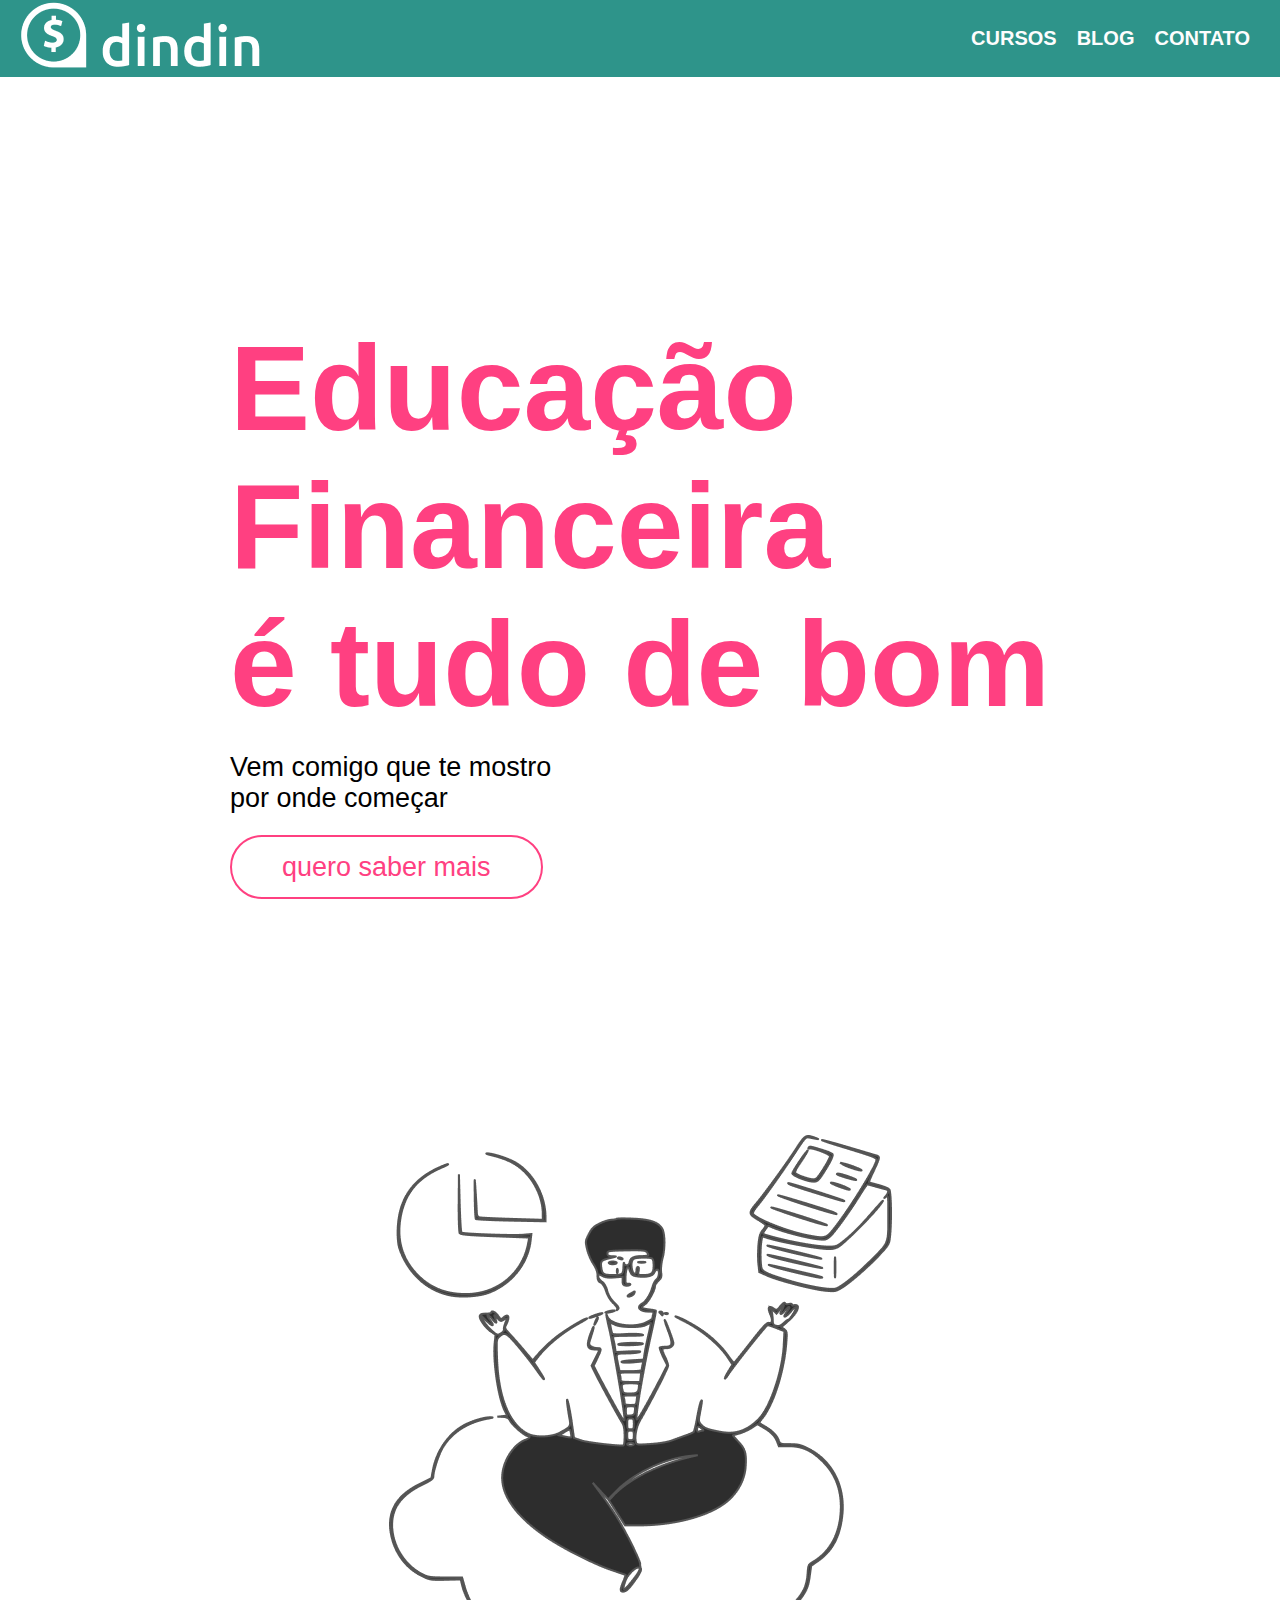
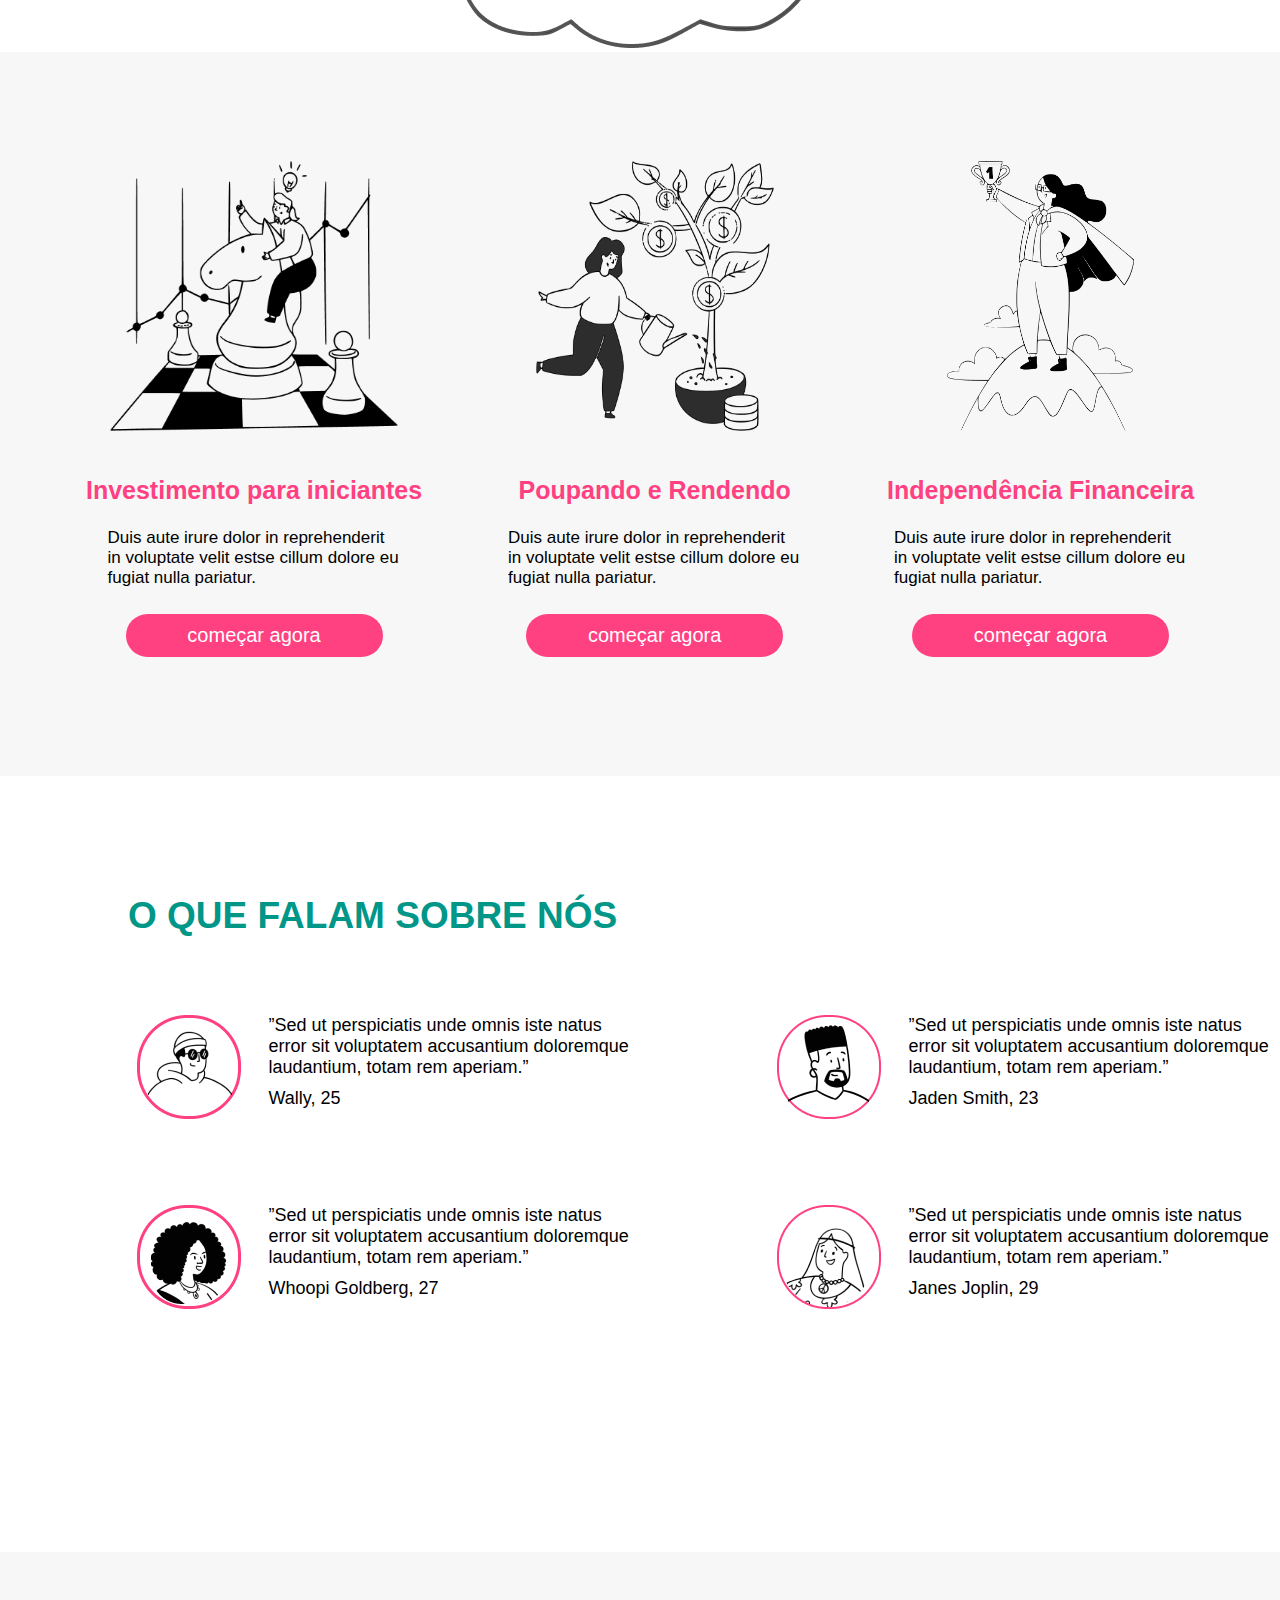
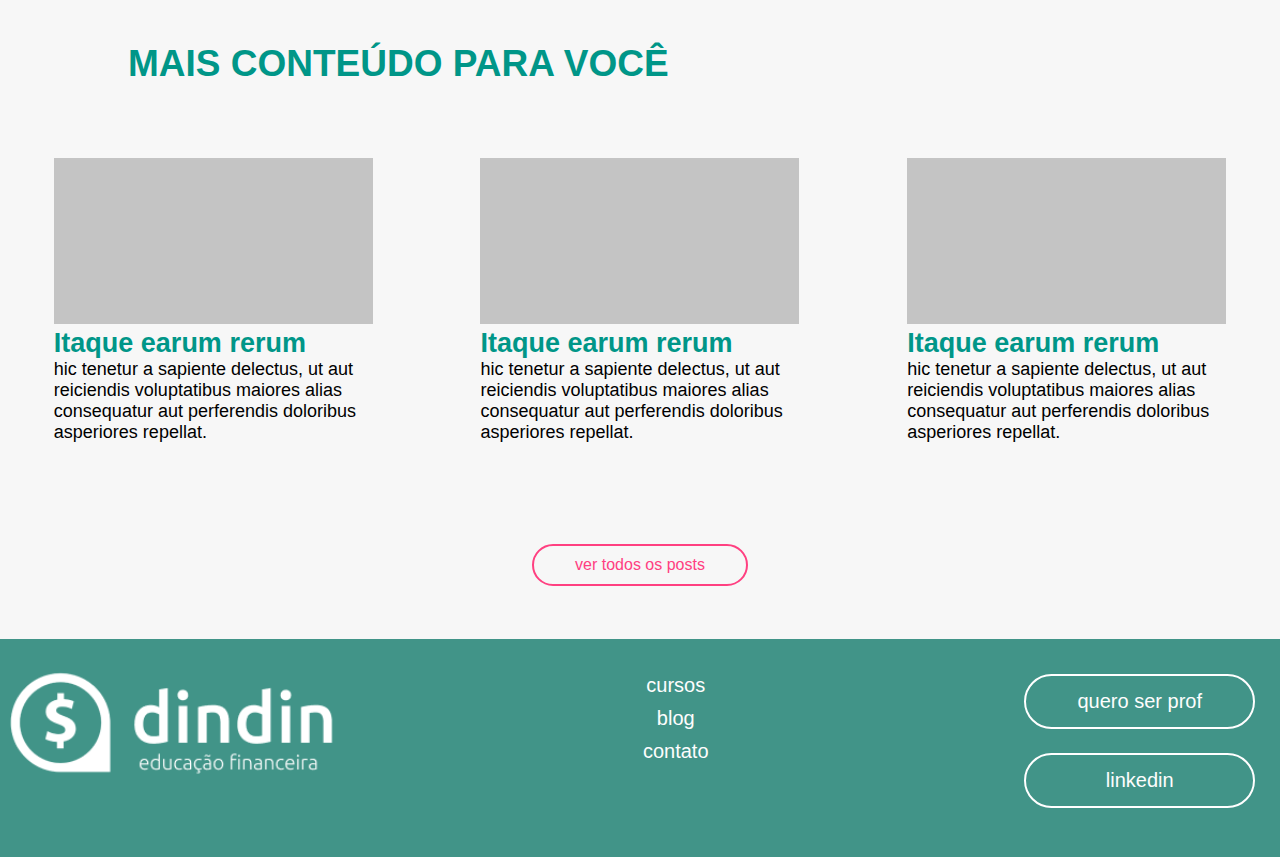
<file: index.html>
<!DOCTYPE html>
<html lang="pt-BR">

<head>
    <meta charset="UTF-8">
    <meta http-equiv="X-UA-Compatible" content="IE=edge">
    <meta name="viewport" content="width=device-width, initial-scale=1.0">
    <link rel="preconnect" href="https://fonts.googleapis.com">
    <link rel="preconnect" href="https://fonts.gstatic.com" crossorigin>
    <link
        href="https: //fonts.googleapis.com/css2? family= Ubuntu:ital,wght@0,300;0,400;0,500;0,700;1,300;1,400;1,500;1,700 & display=swap"
        rel="stylesheet">
    <link rel="stylesheet" href="global.css">
    <link rel="stylesheet" href="index.css">

    <title>Início - DinDin Educação Financeira</title>
</head>

<body>

    <header>
        <div class="container">
            <h2>
                <a href="index.html">Din Din - Educação Financeira</a>
            </h2>

            <nav>
                <ul>
                    <li><a href="cursos.html">Cursos</a></li>
                    <li><a href="blog.html">Blog</a></li>
                    <li><a href="contato.html">Contato</a></li>
                </ul>
            </nav>

        </div>
    </header>

    <main>
        <section class="primeira-parte">
            <div class="texto">
                <article class="titulo">
                    <h1>Educação<br>
                        Financeira<br>
                        é tudo de bom
                    </h1>
                </article>

                <article class="p">
                    <p>
                        Vem comigo que te mostro<br>
                        por onde começar
                    </p>
                </article>

                <article class="p2">
                    <a href="blog.html">quero saber mais</a>
                </article>
            </div>

            <div class="banner">
                <picture>
                    <img src="ilustra-banner.png" alt="">
                </picture>
            </div>

        </section>

        <article class="segunda-parte">

            <article id="um">
                <img src="ilustra-poupando.png" alt="">
                <h2>Investimento para iniciantes</h2>
                <p>Duis aute irure dolor in reprehenderit in voluptate velit estse cillum dolore eu fugiat nulla
                    pariatur.</p>
                <a href="curso.html">começar agora</a>
            </article>

            <article id="dois">
                <img src="ilustra-investimento.png" alt="">
                <h2>Poupando e Rendendo</h2>
                <p>Duis aute irure dolor in reprehenderit in voluptate velit estse cillum dolore eu fugiat nulla
                    pariatur.</p>
                <a href="cursos.html">começar agora</a>
            </article>

            <article id="tres">
                <img src="ilustra-independencia.png" alt="">
                <h2>Independência Financeira</h2>
                <p>Duis aute irure dolor in reprehenderit in voluptate velit estse cillum dolore eu fugiat nulla
                    pariatur.</p>
                <a href="cursos.html">começar agora</a>
            </article>

        </article>

        <article class="terceira-parte">

            <h2>O QUE FALAM SOBRE NÓS</h2>
            <article class="terceira">
                <article>
                    <img src="icon-wally.png" alt="">
                    <div>
                        <p>”Sed ut perspiciatis unde omnis iste natus error sit voluptatem accusantium doloremque
                            laudantium,
                            totam rem aperiam.”
                        </p>
                        <span>Wally, 25</span>
                    </div>
                </article>

                <article>
                    <img src="icon-jaden.png" alt="">
                    <div>
                        <p>”Sed ut perspiciatis unde omnis iste natus error sit voluptatem accusantium doloremque
                            laudantium,
                            totam rem aperiam.”
                        </p>
                        <span>Jaden Smith, 23</span>
                    </div>
                </article>

                <article>
                    <img src="icon-whoopi.png" alt="">
                    <div>
                        <p>”Sed ut perspiciatis unde omnis iste natus error sit voluptatem accusantium doloremque
                            laudantium,
                            totam rem aperiam.”
                        </p>
                        <span>Whoopi Goldberg, 27</span>
                    </div>
                </article>

                <article>
                    <img src="icon-jane.png" alt="">
                    <div>
                        <p>”Sed ut perspiciatis unde omnis iste natus error sit voluptatem accusantium doloremque
                            laudantium,
                            totam rem aperiam.”
                        </p>
                        <span>Janes Joplin, 29</span>
                    </div>
                </article>
            </article>

        </article>

        <article class="quarta-parte">

            <h1>MAIS CONTEÚDO PARA VOCÊ</h1>
            <div>
                <article>
                    <img src="CINZA.png" alt="">
                    <span>Itaque earum rerum</span>
                    <p>hic tenetur a sapiente delectus, ut aut reiciendis voluptatibus maiores alias consequatur aut
                        perferendis doloribus asperiores repellat.
                    </p>
                </article>

                <article>
                    <img src="CINZA.png" alt="">
                    <span>Itaque earum rerum</span>
                    <p>hic tenetur a sapiente delectus, ut aut reiciendis voluptatibus maiores alias consequatur aut
                        perferendis doloribus asperiores repellat.
                    </p>
                </article>

                <article>
                    <img src="CINZA.png" alt="">
                    <span>Itaque earum rerum</span>
                    <p>hic tenetur a sapiente delectus, ut aut reiciendis voluptatibus maiores alias consequatur aut
                        perferendis doloribus asperiores repellat.
                    </p>
                </article>
            </div>
            <div>
                <a href="post.html">ver todos os posts</a>
            </div>
        </article>





    </main>


    <footer>
        <div class="container">
            <div>
                <h2>
                    <a href="index.html"><img src="logo-footer.png" alt=""></a>
                </h2>
            </div>
            <div>
                <nav>
                    <ul>
                        <li><a href="cursos.html">Cursos</a></li>
                        <li><a href="blog.html">Blog</a></li>
                        <li><a href="contato.html">Contato</a></li>
                    </ul>
                </nav>
            </div>
            <div>
                <ul class="links-anexos">
                    <li><a href="contato.html">Quero ser prof</a></li>
                    <li><a href="https://www.linkedin.com/in/juanmichelam/">Linkedin</a></li>
                </ul>
            </div>
        </div>
    </footer>




</body>

</html>
</file>
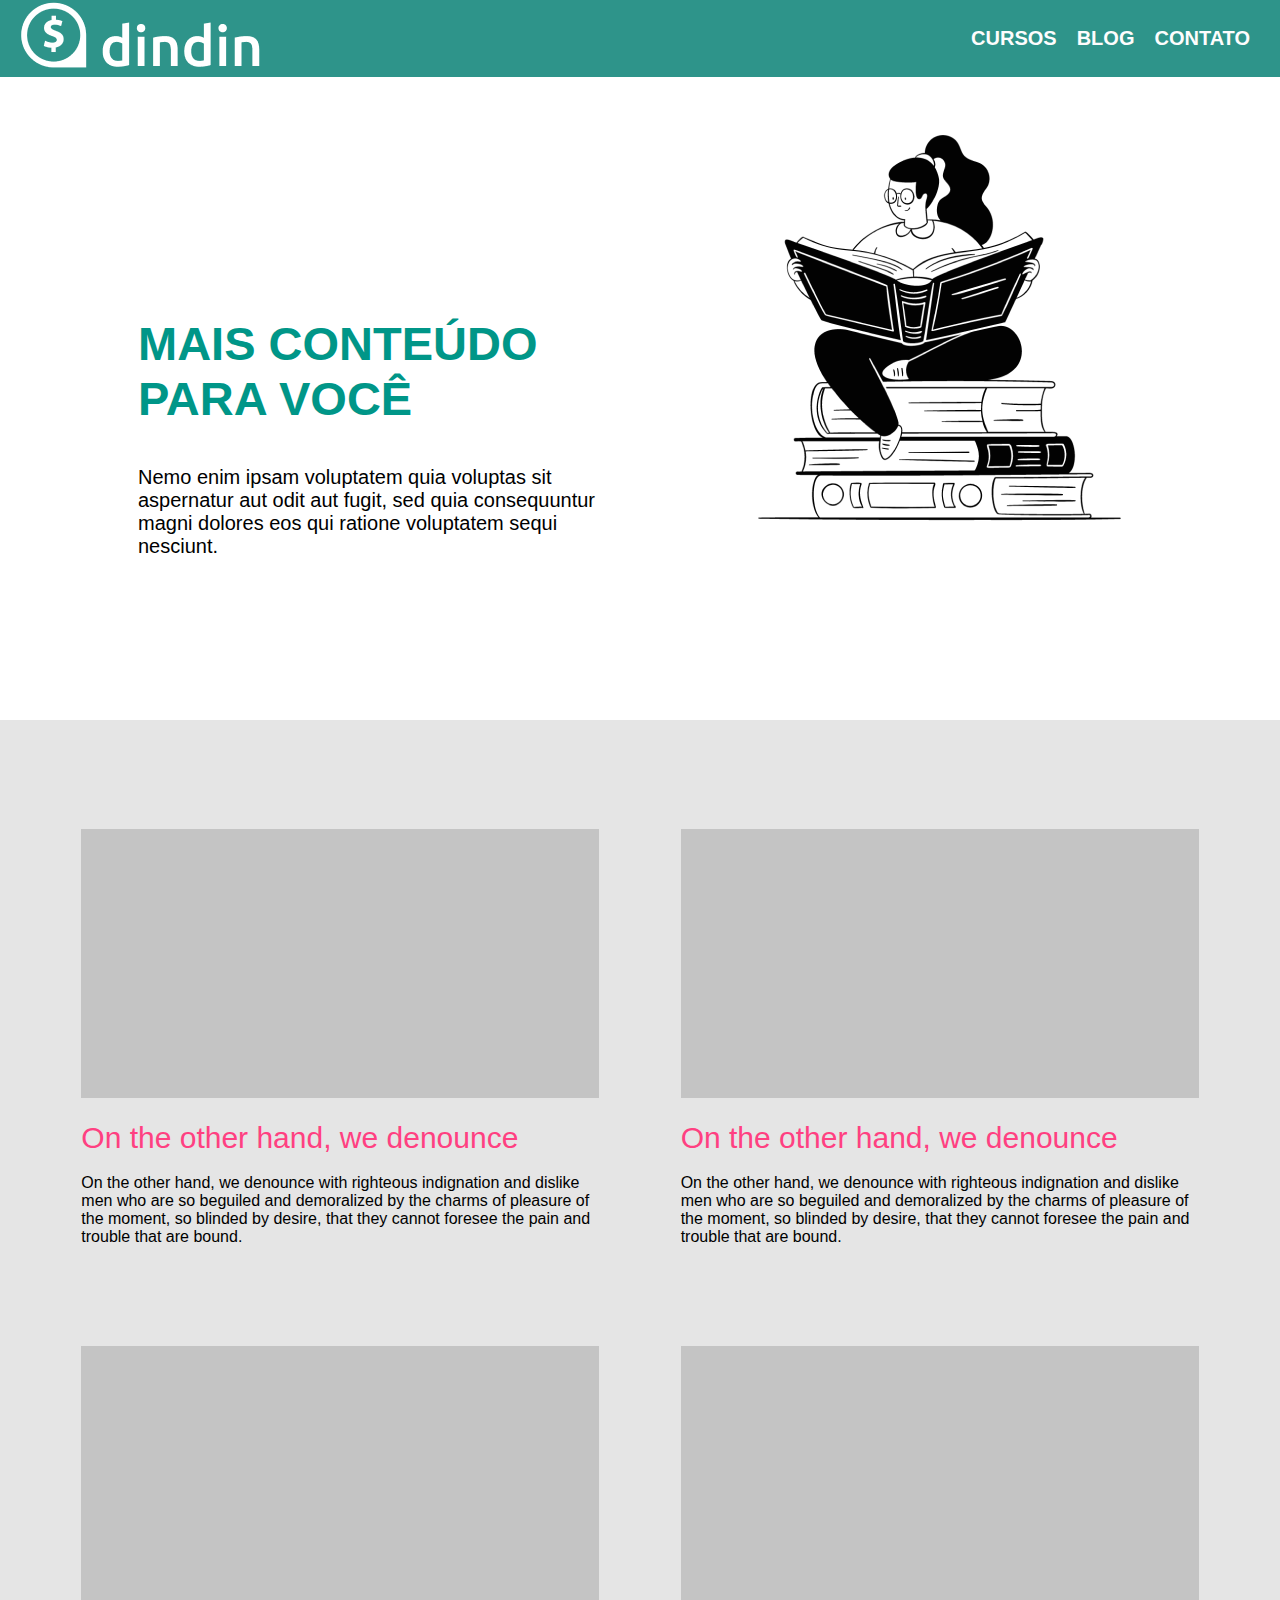
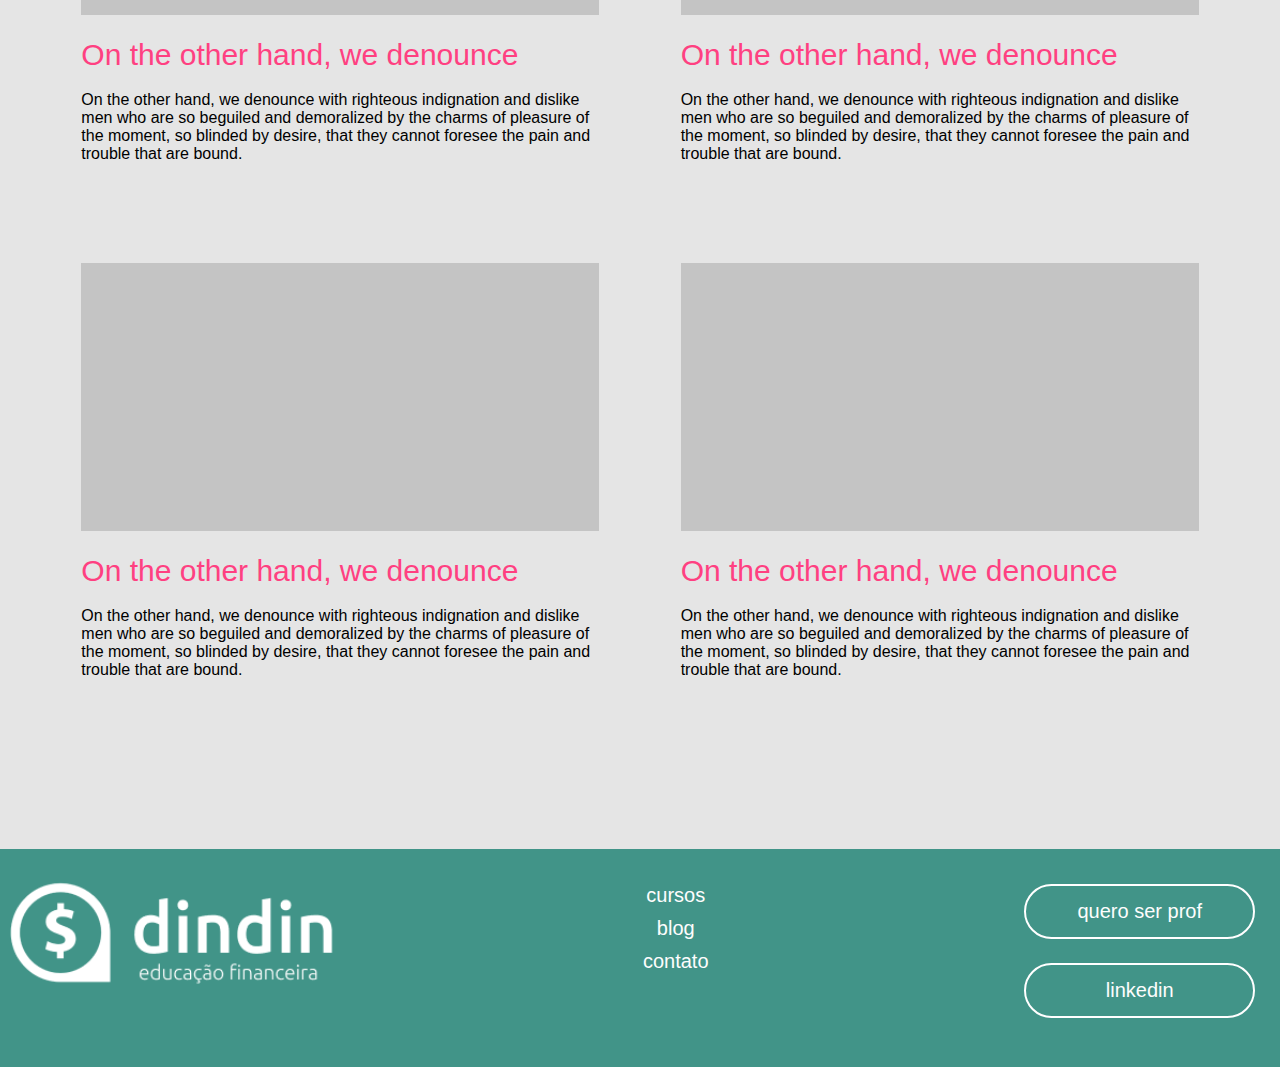
<file: blog.html>
<!DOCTYPE html>
<html lang="en">

<head>
    <meta charset="UTF-8">
    <meta http-equiv="X-UA-Compatible" content="IE=edge">
    <meta name="viewport" content="width=device-width, initial-scale=1.0">
    <link rel="preconnect" href="https://fonts.googleapis.com">
    <link rel="preconnect" href="https://fonts.gstatic.com" crossorigin>
    <link
        href="https: //fonts.googleapis.com/css2? family= Ubuntu:ital,wght@0,300;0,400;0,500;0,700;1,300;1,400;1,500;1,700 & display=swap"
        rel="stylesheet">
    <link rel="stylesheet" href="global.css">
    <link rel="stylesheet" href="blog.css">
    <title>Blog - Dindin</title>
</head>

<body>
    <main>
        <header>
            <div class="container">
                <h2>
                    <a href="index.html">Din Din - Educação Financeira</a>
                </h2>

                <nav>
                    <ul>
                        <li><a href="cursos.html">Cursos</a></li>
                        <li><a href="blog.html">Blog</a></li>
                        <li><a href="contato.html">Contato</a></li>
                    </ul>
                </nav>

            </div>
        </header>


        <section class="sectionum">
            <div>
                <h1>MAIS CONTEÚDO PARA VOCÊ</h1>
                <p>Nemo enim ipsam voluptatem quia voluptas sit aspernatur aut odit aut fugit, sed quia consequuntur
                    magni dolores eos qui ratione voluptatem sequi nesciunt.
                </p>
            </div>
            <img src="ilustra-blog.png" alt="">
        </section>

        <section class="sectiondois">

            <div class="louco">
                <article>
                    <img src="CINZA.png" alt="">
                    <div class="span">
                        <span>On the other hand, we denounce</span>
                    </div>
                    <p>On the other hand, we denounce with righteous indignation and dislike men who are so beguiled
                        and
                        demoralized by the charms of pleasure of the moment, so blinded by desire, that they cannot
                        foresee
                        the pain and trouble that are bound.
                    </p>

                </article>

                <article>
                    <img src="CINZA.png" alt="">
                    <div class="span">
                        <span>On the other hand, we denounce</span>
                    </div>
                    <p>On the other hand, we denounce with righteous indignation and dislike men who are so beguiled and
                        demoralized by the charms of pleasure of the moment, so blinded by desire, that they cannot
                        foresee
                        the pain and trouble that are bound.
                    </p>
                </article>

                <article>
                    <img src="CINZA.png" alt="">
                    <div class="span">
                        <span>On the other hand, we denounce</span>
                    </div>
                    <p>On the other hand, we denounce with righteous indignation and dislike men who are so beguiled and
                        demoralized by the charms of pleasure of the moment, so blinded by desire, that they cannot
                        foresee
                        the pain and trouble that are bound.
                    </p>
                </article>

                <article>
                    <img src="CINZA.png" alt="">
                    <div class="span">
                        <span>On the other hand, we denounce</span>
                    </div>
                    <p>On the other hand, we denounce with righteous indignation and dislike men who are so beguiled and
                        demoralized by the charms of pleasure of the moment, so blinded by desire, that they cannot
                        foresee
                        the pain and trouble that are bound.
                    </p>
                </article>

                <article>
                    <img src="CINZA.png" alt="">
                    <div class="span">
                        <span>On the other hand, we denounce</span>
                    </div>
                    <p>On the other hand, we denounce with righteous indignation and dislike men who are so beguiled and
                        demoralized by the charms of pleasure of the moment, so blinded by desire, that they cannot
                        foresee
                        the pain and trouble that are bound.
                    </p>
                </article>

                <article>
                    <img src="CINZA.png" alt="">
                    <div class="span">
                        <span>On the other hand, we denounce</span>
                    </div>
                    <p>On the other hand, we denounce with righteous indignation and dislike men who are so beguiled and
                        demoralized by the charms of pleasure of the moment, so blinded by desire, that they cannot
                        foresee
                        the pain and trouble that are bound.
                    </p>
                </article>
            </div>

        </section>

    </main>

    <footer>
        <div class="container">
            <div>
                <h2>
                    <a href="index.html"><img src="logo-footer.png" alt=""></a>
                </h2>
            </div>
            <div>
                <nav>
                    <ul>
                        <li><a href="cursos.html">Cursos</a></li>
                        <li><a href="blog.html">Blog</a></li>
                        <li><a href="contato.html">Contato</a></li>
                    </ul>
                </nav>
            </div>
            <div>
                <ul class="links-anexos">
                    <li><a href="contato.html">Quero ser prof</a></li>
                    <li><a href="https://www.linkedin.com/in/juanmichelam/">Linkedin</a></li>
                </ul>
            </div>
        </div>
    </footer>




</body>

</html>
</file>
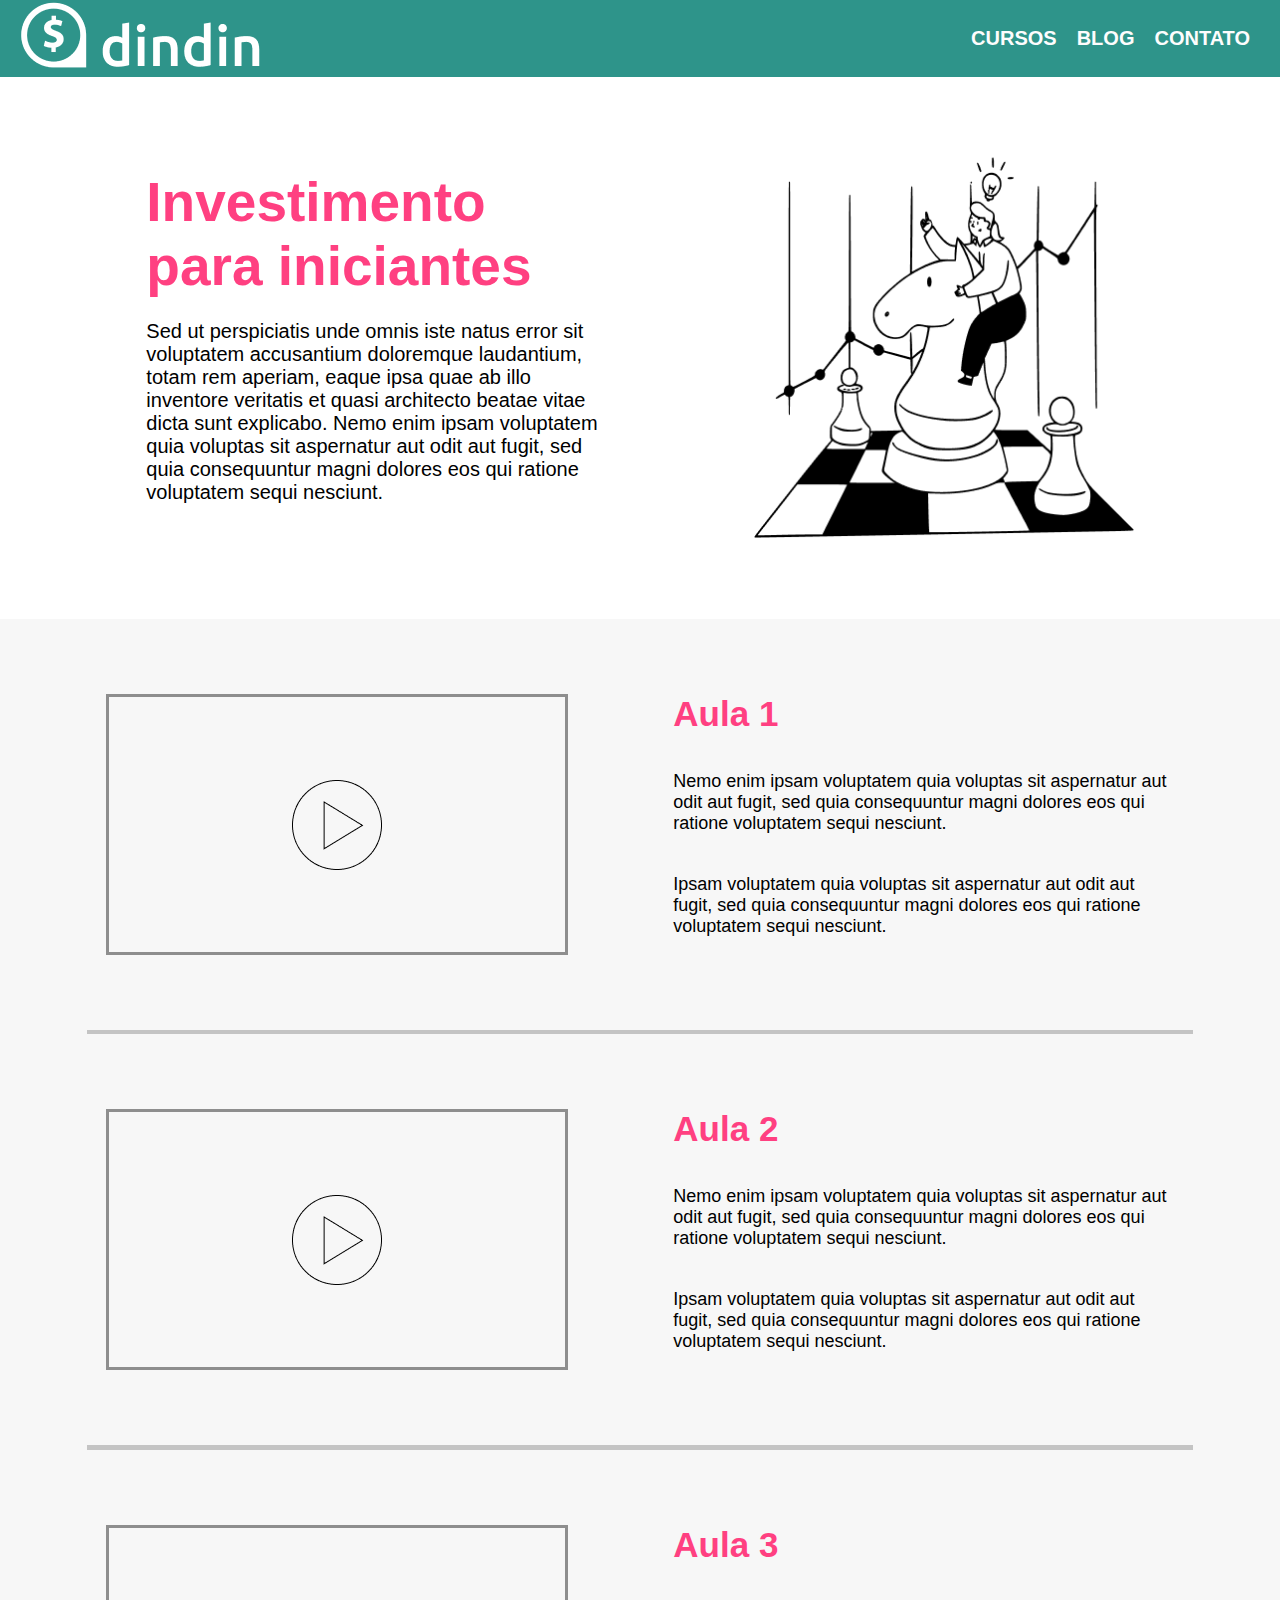
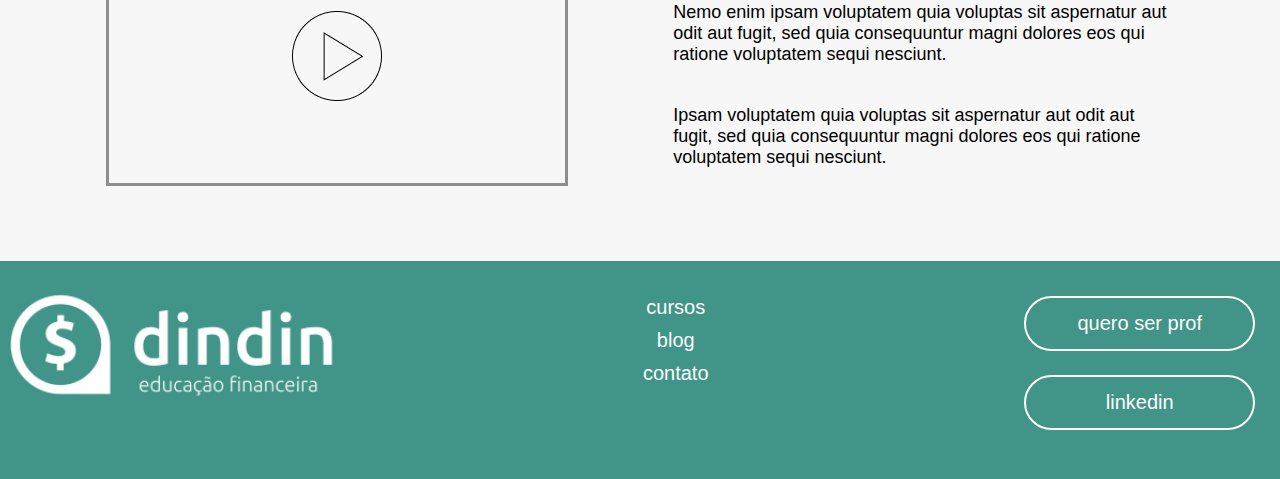
<file: curso.html>
<!DOCTYPE html>
<html lang="en">

<head>
    <meta charset="UTF-8">
    <meta http-equiv="X-UA-Compatible" content="IE=edge">
    <meta name="viewport" content="width=device-width, initial-scale=1.0">
    <link rel="preconnect" href="https://fonts.googleapis.com">
    <link rel="preconnect" href="https://fonts.gstatic.com" crossorigin>
    <link
        href="https: //fonts.googleapis.com/css2? family= Ubuntu:ital,wght@0,300;0,400;0,500;0,700;1,300;1,400;1,500;1,700 & display=swap"
        rel="stylesheet">
    <link rel="stylesheet" href="global.css">
    <link rel="stylesheet" href="curso.css">
    <title>Curso-Dindin</title>
</head>

<body>
    <header>
        <div class="container">
            <h2>
                <a href="index.html">Din Din - Educação Financeira</a>
            </h2>

            <nav>
                <ul>
                    <li><a href="cursos.html">Cursos</a></li>
                    <li><a href="blog.html">Blog</a></li>
                    <li><a href="contato.html">Contato</a></li>
                </ul>
            </nav>

        </div>
    </header>

    <main>
        <section class="sectionum">
            <div>
                <h1>Investimento
                    para iniciantes</h1>
                <p>Sed ut perspiciatis unde omnis iste natus error sit voluptatem accusantium doloremque laudantium,
                    totam rem aperiam, eaque ipsa quae ab illo inventore veritatis et quasi architecto beatae vitae
                    dicta sunt explicabo. Nemo enim ipsam voluptatem quia voluptas sit aspernatur aut odit aut fugit,
                    sed quia consequuntur magni dolores eos qui ratione voluptatem sequi nesciunt.
                </p>
            </div>
            <img src="ilustra-poupando.png" alt="">
        </section>

        <section class="sectiondois">

            <div class="primeira">
                <img src="playcinza.png" alt="">

                <div class="texto">
                    <h1>Aula 1</h1>
                    <p>Nemo enim ipsam voluptatem quia voluptas sit aspernatur aut odit aut fugit, sed quia consequuntur
                        magni dolores eos qui ratione voluptatem sequi nesciunt.
                    </p>

                    <span> Ipsam voluptatem quia voluptas sit aspernatur aut odit aut fugit, sed quia consequuntur magni
                           dolores eos qui ratione voluptatem sequi nesciunt.
                    </span>
                </div>
            </div>

            <div class="linha1">
                <img class="linha" src="linha.png" alt="">
            </div>

            <div class="primeira">
                <img src="playcinza.png" alt="">

                <div class="texto">
                    <h1>Aula 2</h1>
                    <p>Nemo enim ipsam voluptatem quia voluptas sit aspernatur aut odit aut fugit, sed quia consequuntur
                        magni dolores eos qui ratione voluptatem sequi nesciunt.
                    </p>

                    <span> Ipsam voluptatem quia voluptas sit aspernatur aut odit aut fugit, sed quia consequuntur magni
                           dolores eos qui ratione voluptatem sequi nesciunt.
                    </span>
                </div>
            </div>

            <div class="linha1">
                <img class="linha" src="linha.png" alt="">
            </div>
            <div class="primeira">
                <img src="playcinza.png" alt="">

                <div class="texto">
                    <h1>Aula 3</h1>
                    <p>Nemo enim ipsam voluptatem quia voluptas sit aspernatur aut odit aut fugit, sed quia consequuntur
                        magni dolores eos qui ratione voluptatem sequi nesciunt.
                    </p>

                    <span> Ipsam voluptatem quia voluptas sit aspernatur aut odit aut fugit, sed quia consequuntur magni
                           dolores eos qui ratione voluptatem sequi nesciunt.
                    </span>
                </div>
            </div>
        </section>






    </main>



    <footer>
        <div class="container">
            <div>
                <h2>
                    <a href="index.html"><img src="logo-footer.png" alt=""></a>
                </h2>
            </div>
            <div>
                <nav>
                    <ul>
                        <li><a href="cursos.html">Cursos</a></li>
                        <li><a href="blog.html">Blog</a></li>
                        <li><a href="contato.html">Contato</a></li>
                    </ul>
                </nav>
            </div>
            <div>
                <ul class="links-anexos">
                    <li><a href="contato.html">Quero ser prof</a></li>
                    <li><a href="https://www.linkedin.com/in/juanmichelam/">Linkedin</a></li>
                </ul>
            </div>
        </div>
    </footer>
</body>

</html>
</file>
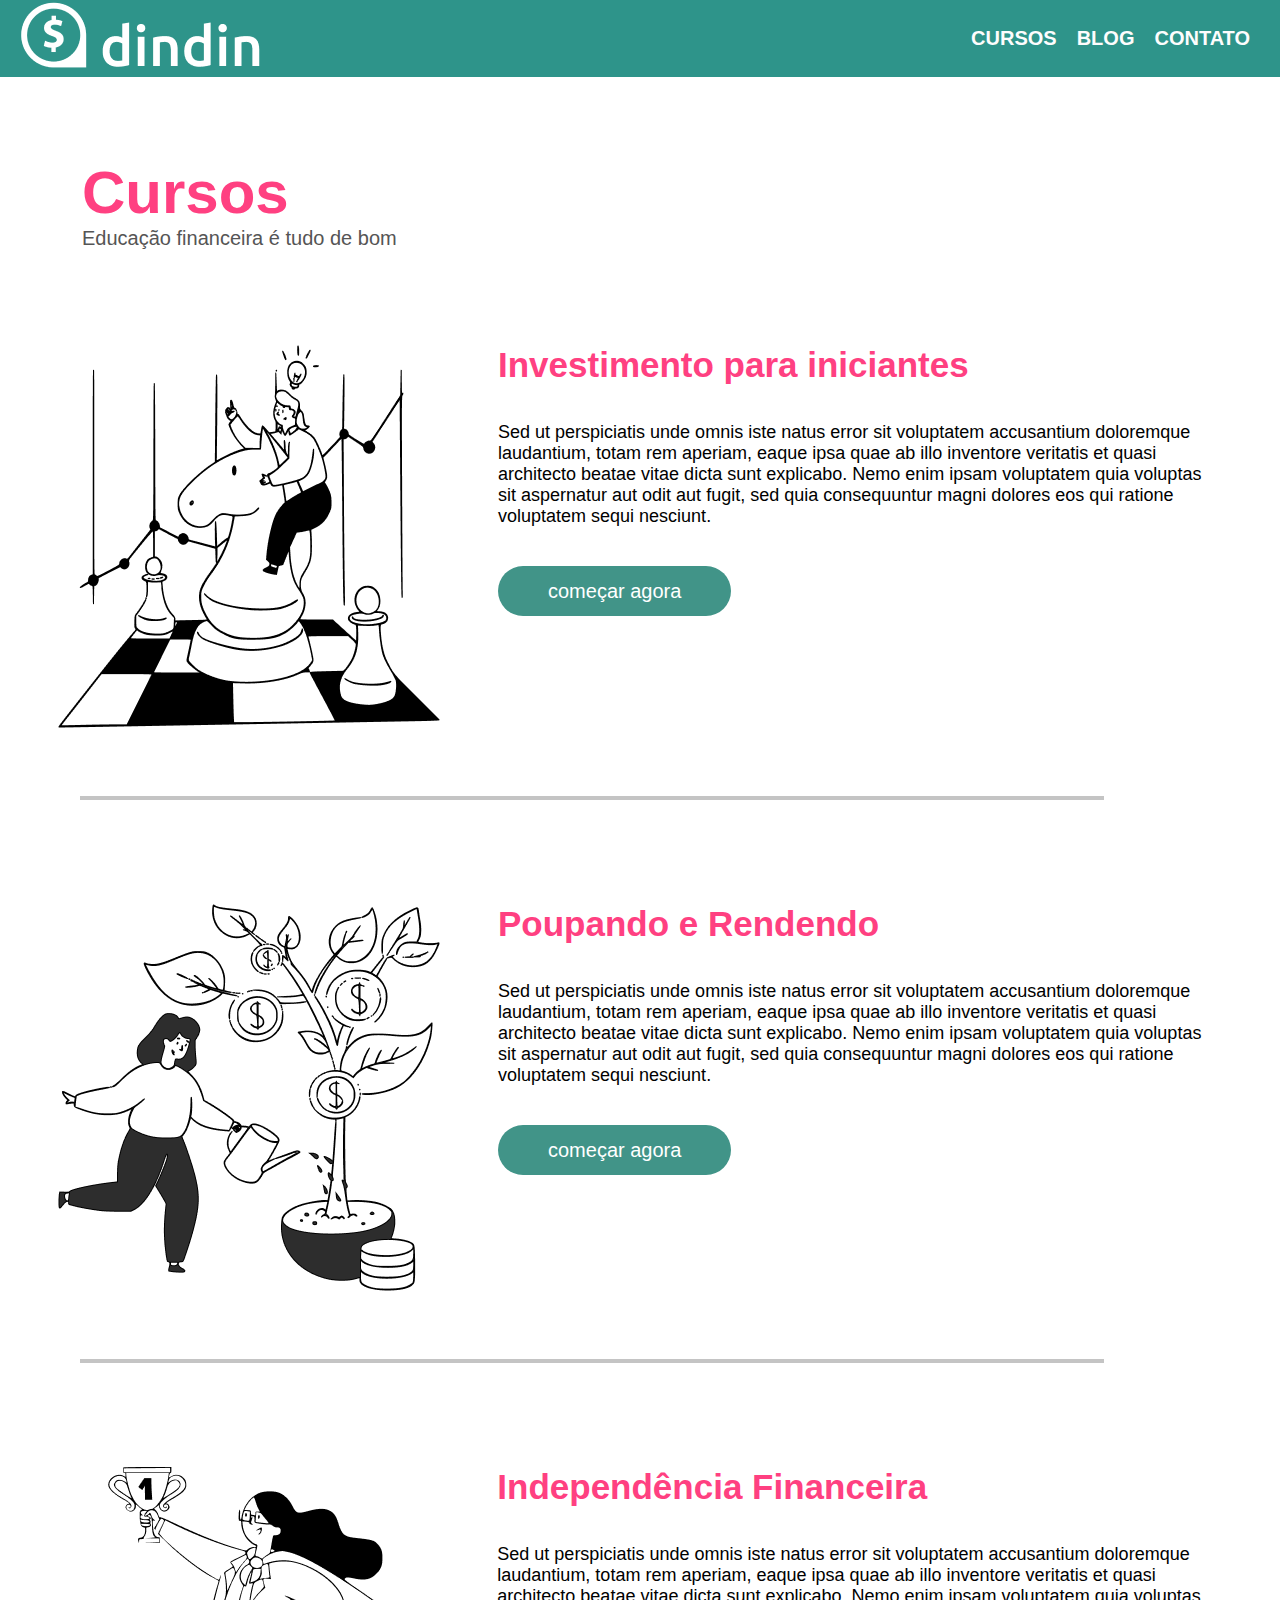
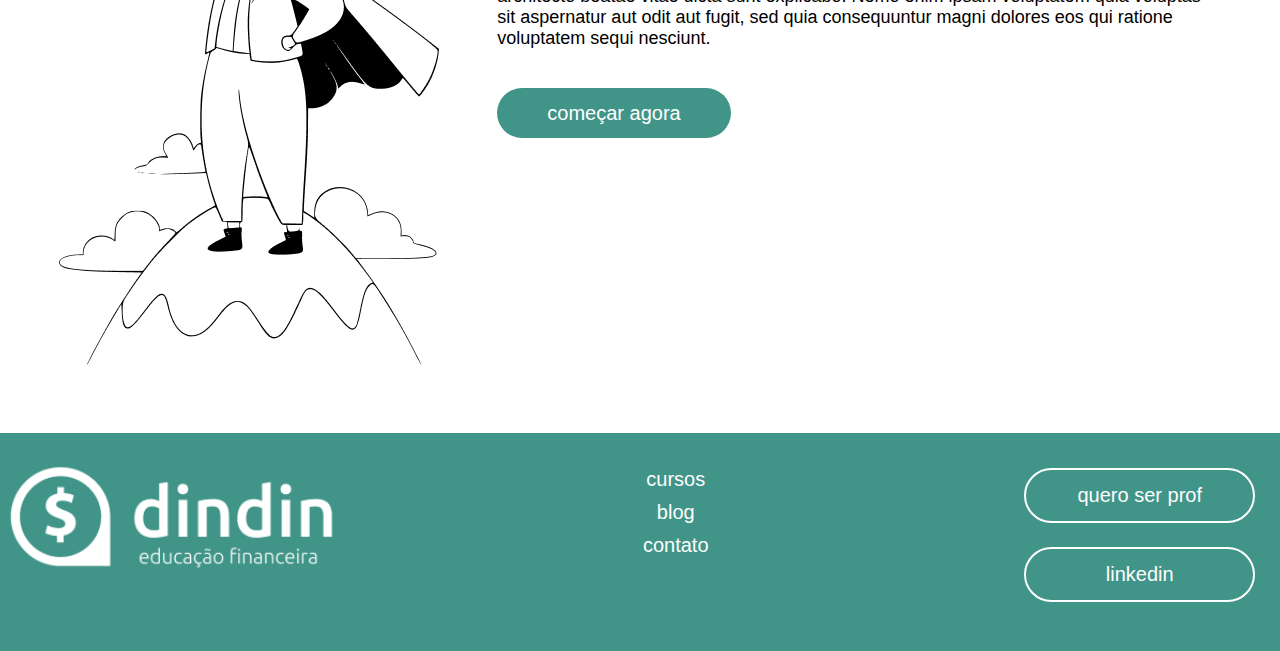
<file: cursos.html>
<!DOCTYPE html>
<html lang="en">

<head>
    <meta charset="UTF-8">
    <meta http-equiv="X-UA-Compatible" content="IE=edge">
    <meta name="viewport" content="width=device-width, initial-scale=1.0">
    <link rel="preconnect" href="https://fonts.googleapis.com">
    <link rel="preconnect" href="https://fonts.gstatic.com" crossorigin>
    <link
        href="https: //fonts.googleapis.com/css2? family= Ubuntu:ital,wght@0,300;0,400;0,500;0,700;1,300;1,400;1,500;1,700 & display=swap"
        rel="stylesheet">
    <link rel="stylesheet" href="global.css">
    <link rel="stylesheet" href="cursos.css">
    <title>Cursos - Dindin</title>
</head>

<body>

    <main>
        <header>
            <div class="container">
                <h2>
                    <a href="index.html">Din Din - Educação Financeira</a>
                </h2>
    
                <nav>
                    <ul>
                        <li><a href="cursos.html">Cursos</a></li>
                        <li><a href="blog.html">Blog</a></li>
                        <li><a href="contato.html">Contato</a></li>
                    </ul>
                </nav>
    
            </div>
        </header>

        <section>

            <div class="titulo">
                <h1>Cursos</h1>
                <h2>Educação financeira é tudo de bom</h2>
            </div>

            <div class="primeira">
                <img src="ilustra-poupando.png" alt="">

                <div class="texto">
                    <h1>Investimento para iniciantes</h1>
                    <p>Sed ut perspiciatis unde omnis iste natus error sit voluptatem accusantium doloremque laudantium,
                        totam rem aperiam, eaque ipsa quae ab illo inventore veritatis et quasi architecto beatae vitae
                        dicta sunt explicabo. Nemo enim ipsam voluptatem quia voluptas sit aspernatur aut odit aut
                        fugit, sed quia consequuntur magni dolores eos qui ratione voluptatem sequi nesciunt. 
                    </p>
                    <a href="curso.html">começar agora</a>
                </div>
            </div>
            
            <img class="linha" src="linha.png" alt="">

            <div class="primeira">
                <img src="ilustra-investimento.png" alt="">

                <div class="texto">
                    <h1>Poupando e Rendendo</h1>
                    <p>Sed ut perspiciatis unde omnis iste natus error sit voluptatem accusantium doloremque laudantium,
                        totam rem aperiam, eaque ipsa quae ab illo inventore veritatis et quasi architecto beatae vitae
                        dicta sunt explicabo. Nemo enim ipsam voluptatem quia voluptas sit aspernatur aut odit aut
                        fugit, sed quia consequuntur magni dolores eos qui ratione voluptatem sequi nesciunt. 
                    </p>
                    <a href="cursos.html">começar agora</a>
                </div>
            </div>

            <img class="linha" src="linha.png" alt="">

            <div class="primeira">
                <img src="ilustra-independencia.png" alt="">

                <div class="texto">
                    <h1>Independência Financeira</h1>
                    <p>Sed ut perspiciatis unde omnis iste natus error sit voluptatem accusantium doloremque laudantium,
                        totam rem aperiam, eaque ipsa quae ab illo inventore veritatis et quasi architecto beatae vitae
                        dicta sunt explicabo. Nemo enim ipsam voluptatem quia voluptas sit aspernatur aut odit aut
                        fugit, sed quia consequuntur magni dolores eos qui ratione voluptatem sequi nesciunt. 
                    </p>
                    <a href="cursos.html">começar agora</a>
                </div>
            </div>

        </section>






        <footer>
            <div class="container">
                <div>
                    <h2>
                        <a href="index.html"><img src="logo-footer.png" alt=""></a>
                    </h2>
                </div>
                <div>
                    <nav>
                        <ul>
                            <li><a href="cursos.html">Cursos</a></li>
                            <li><a href="blog.html">Blog</a></li>
                            <li><a href="contato.html">Contato</a></li>
                        </ul>
                    </nav>
                </div>
                <div>
                    <ul class="links-anexos">
                        <li><a href="contato.html">Quero ser prof</a></li>
                        <li><a href="https://www.linkedin.com/in/juanmichelam/">Linkedin</a></li>
                    </ul>
                </div>
            </div>
        </footer>


    </main>
</body>

</html>
</file>
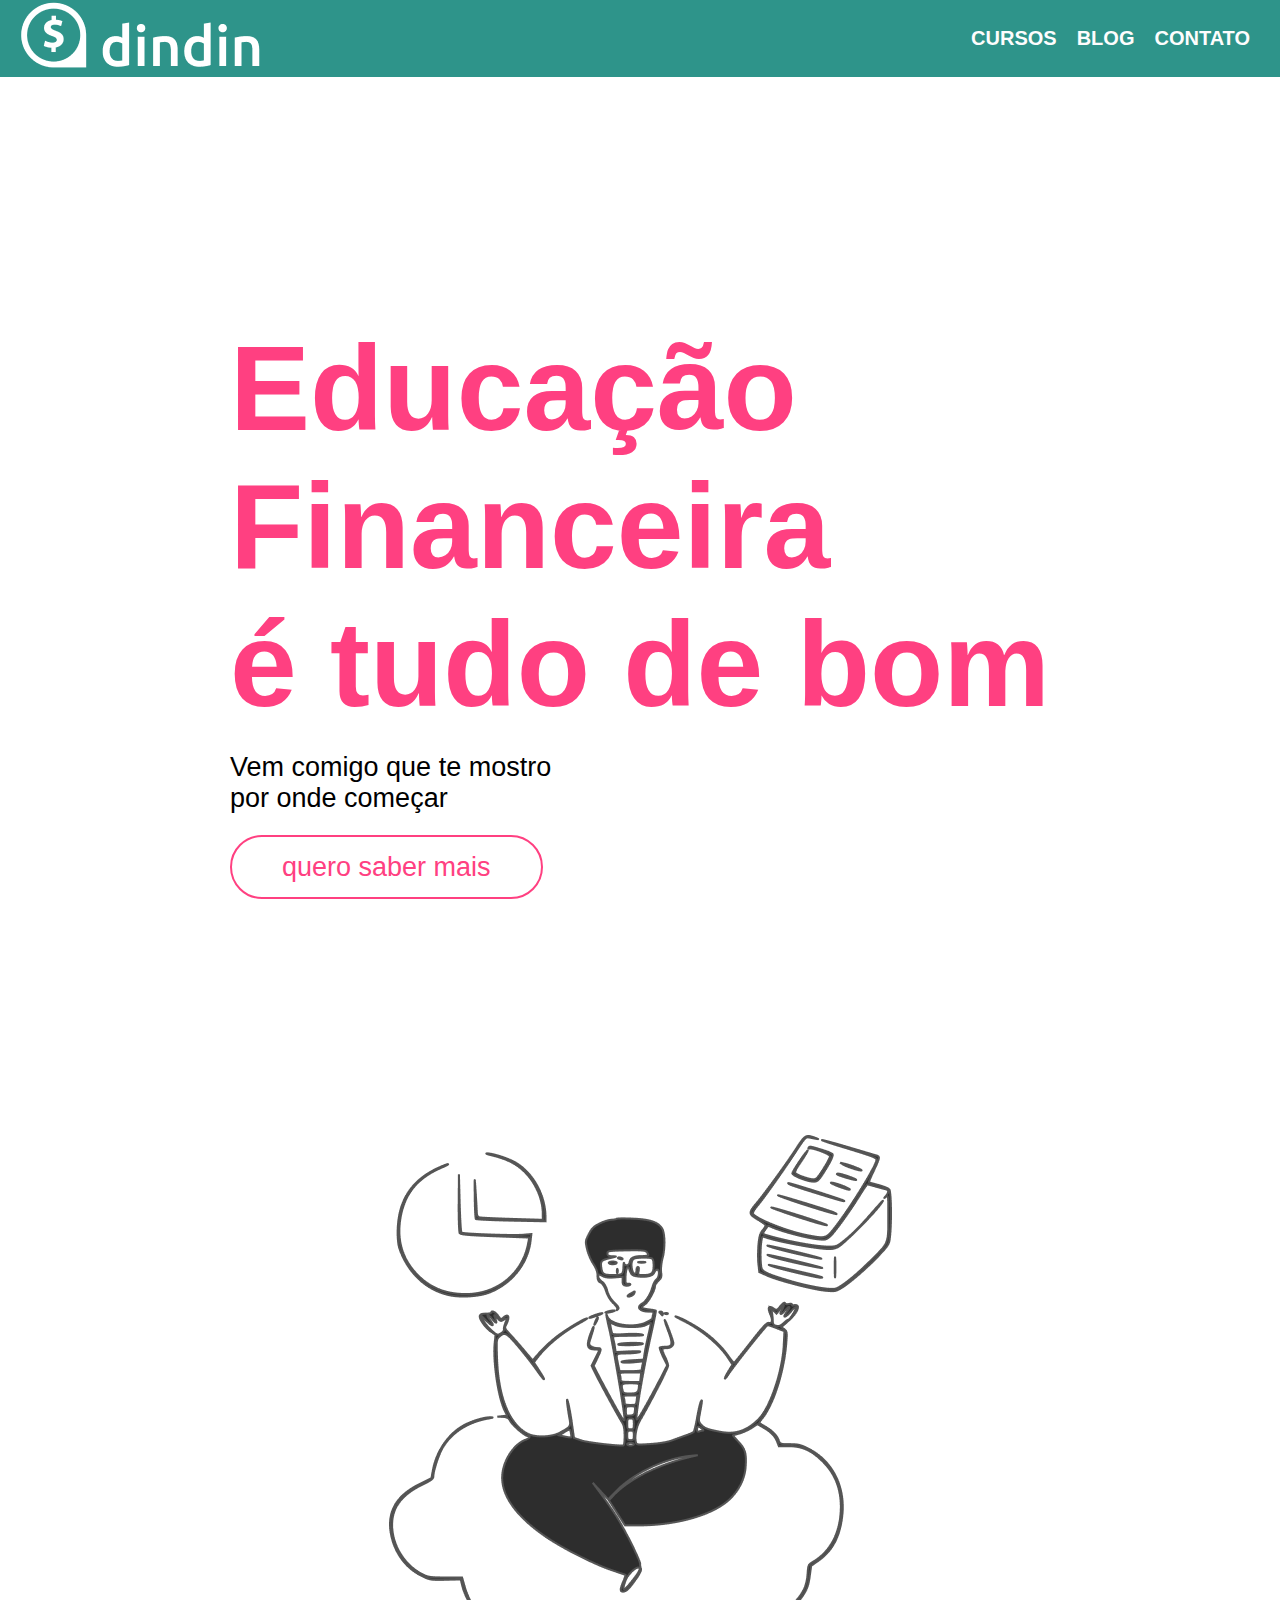
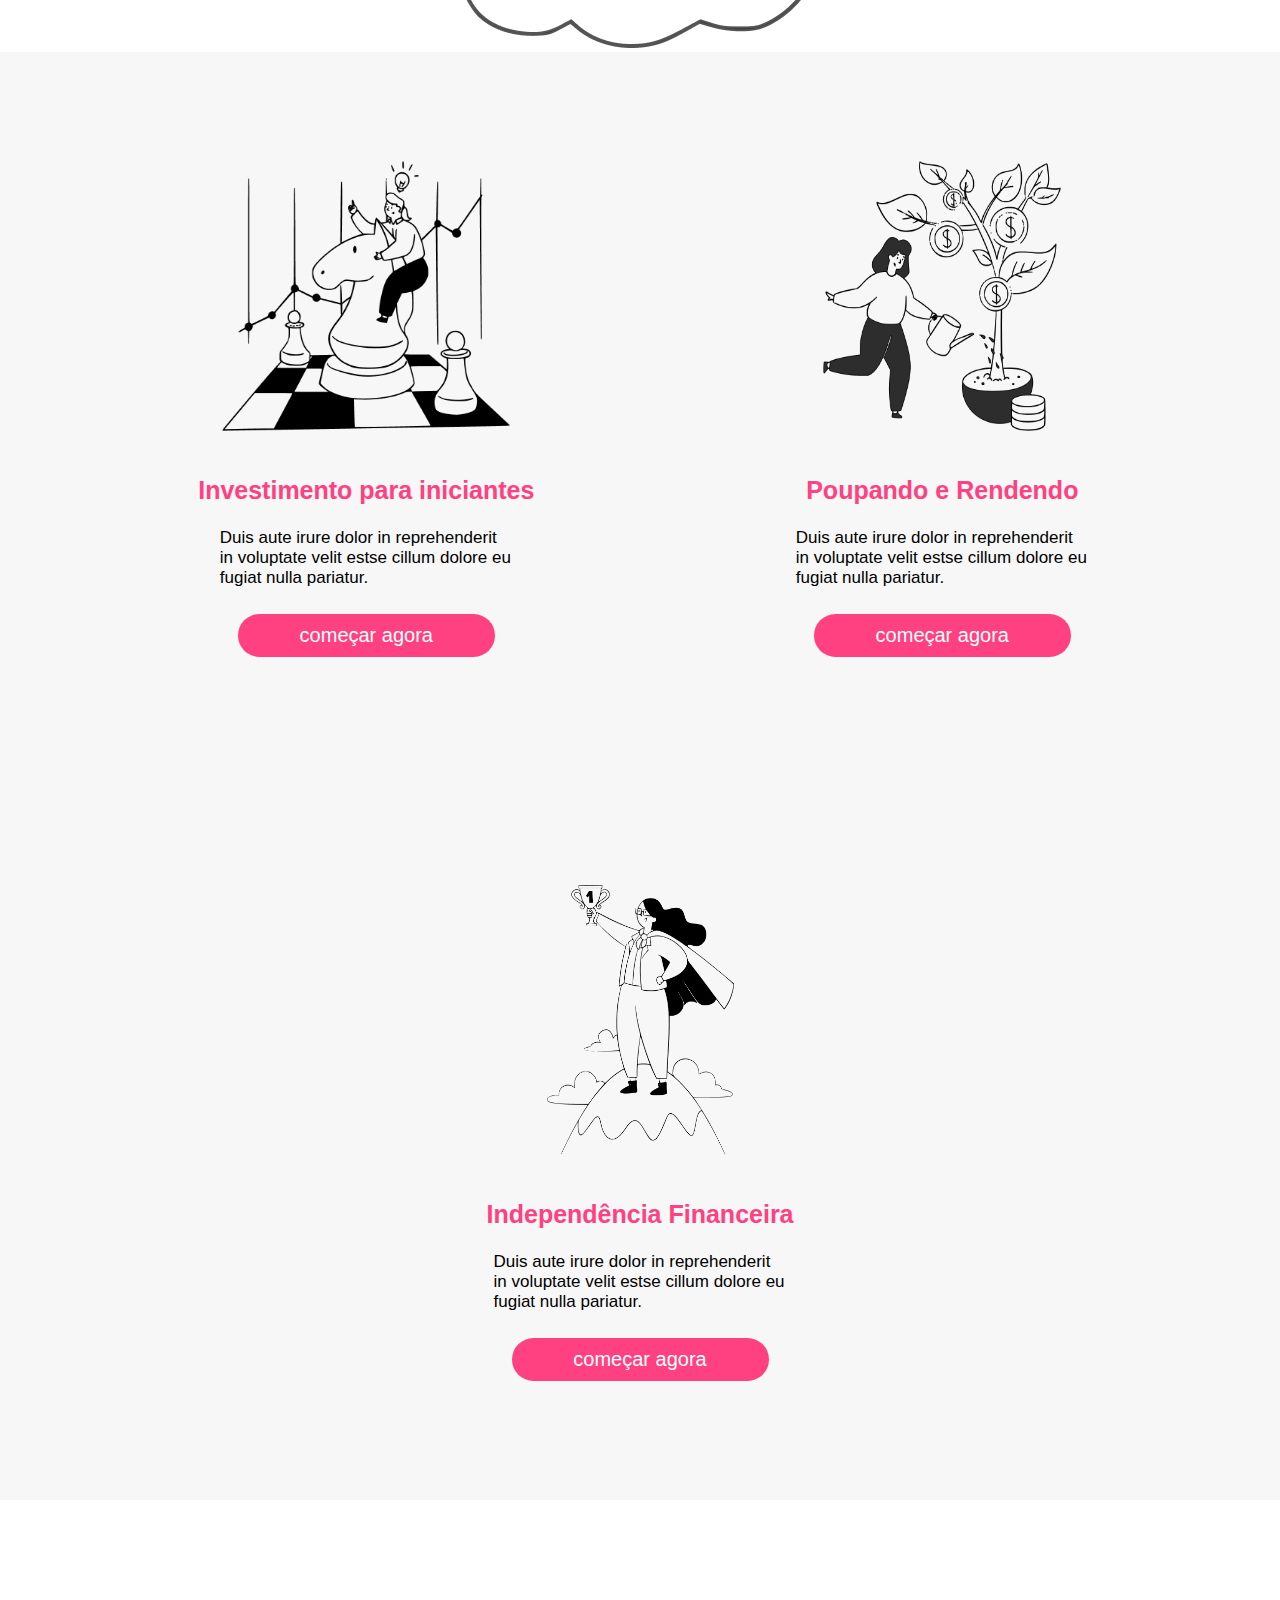
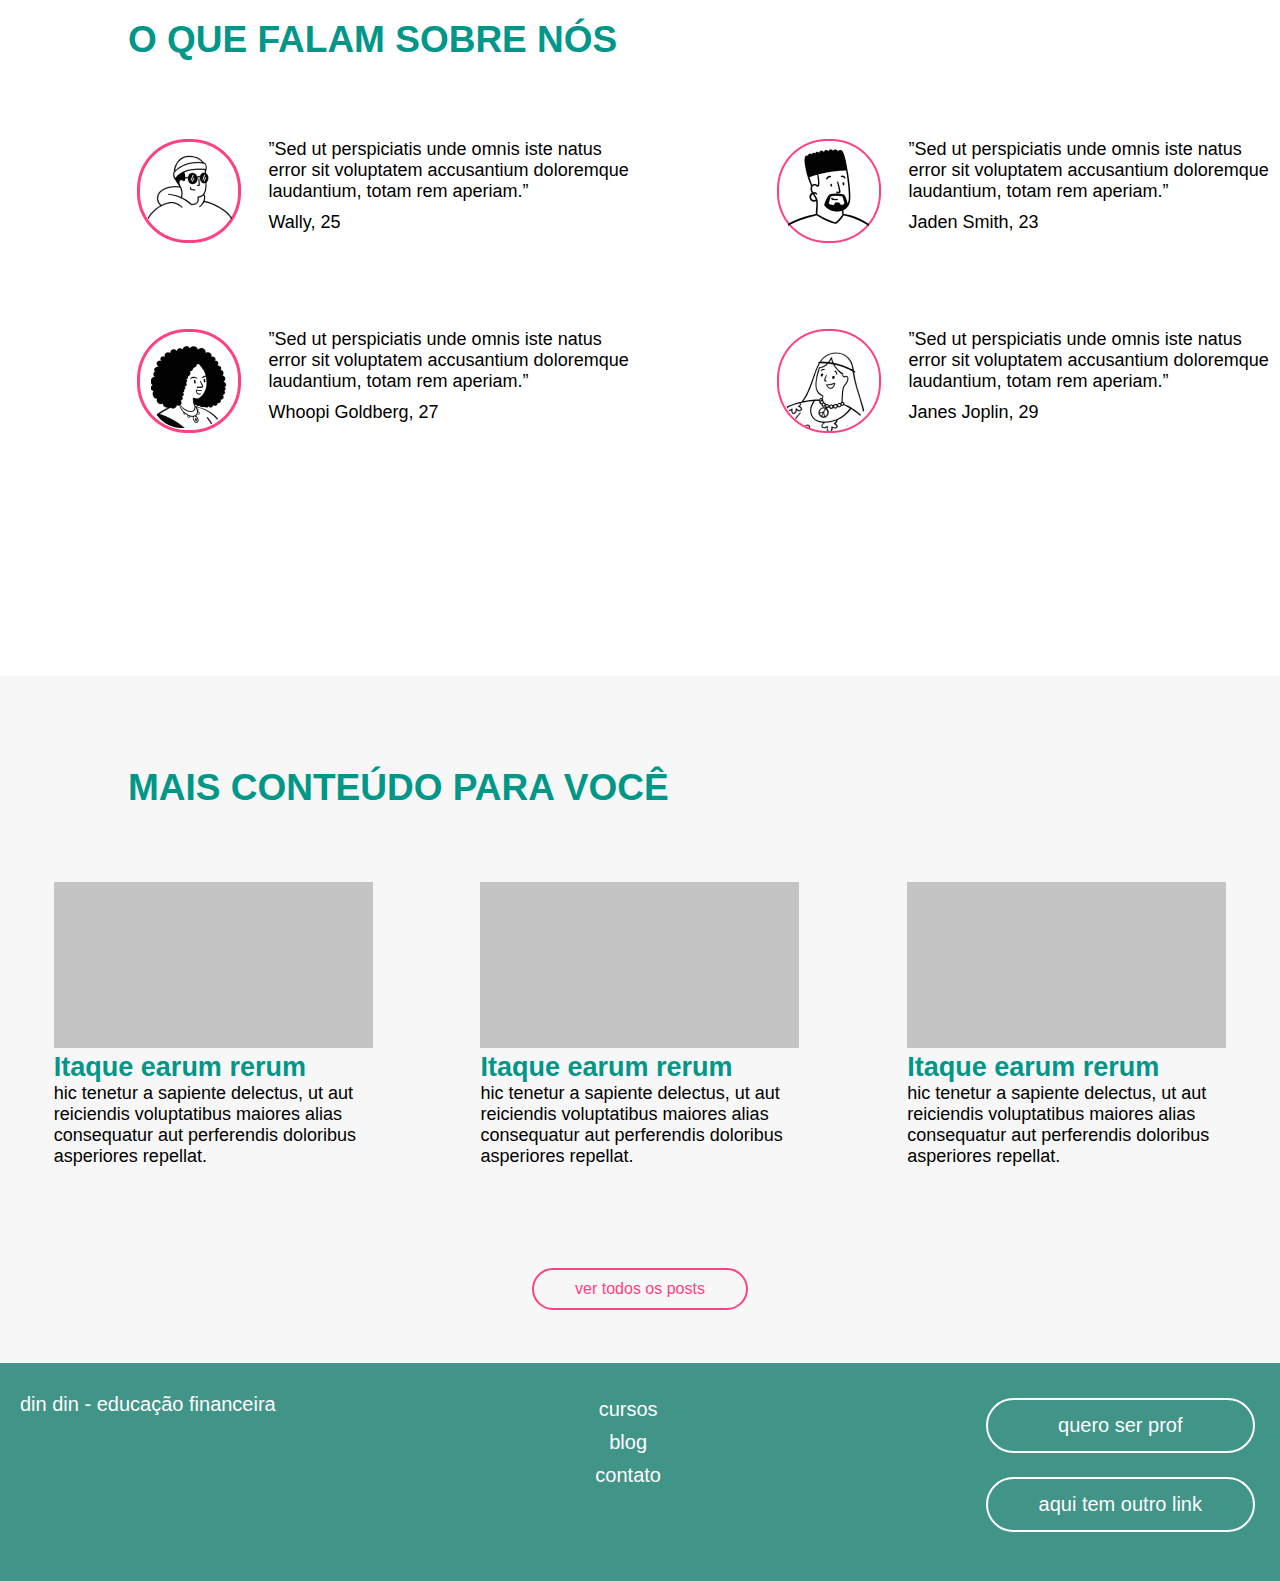
<file: inicio.html>
<!DOCTYPE html>
<html lang="pt-BR">

<head>
    <meta charset="UTF-8">
    <meta http-equiv="X-UA-Compatible" content="IE=edge">
    <meta name="viewport" content="width=device-width, initial-scale=1.0">
    <link rel="preconnect" href="https://fonts.googleapis.com">
    <link rel="preconnect" href="https://fonts.gstatic.com" crossorigin>
    <link
        href="https: //fonts.googleapis.com/css2? family= Ubuntu:ital,wght@0,300;0,400;0,500;0,700;1,300;1,400;1,500;1,700 & display=swap"
        rel="stylesheet">
    <link rel="stylesheet" href="global.css">
    <link rel="stylesheet" href="inicio.css">

    <title>Início - DinDin Educação Financeira</title>
</head>

<body>

    <header>
        <div class="container">
            <h2>
                <a href="inicio.html">Din Din - Educação Financeira</a>
            </h2>
            
            <nav>
                <ul>
                    <li><a href="cursos.html">Cursos</a></li>
                    <li><a href="blog.html">Blog</a></li>
                    <li><a href="contato.html">Contato</a></li>
                </ul>
            </nav>

        </div>
    </header>

    <main>
        <section class="primeira-parte">
            <div class="texto">
                <article class="titulo">
                    <h1>Educação<br>
                        Financeira<br>
                        é tudo de bom
                    </h1>
                </article>

                <article class="p">
                    <p>
                        Vem comigo que te mostro<br>
                        por onde começar
                    </p>
                </article>

                <article class="p2">
                    <a href="blog.html">quero saber mais</a>   
                </article>
            </div>

            <div class="banner">
                <picture>
                    <img src="ilustra-banner.png" alt="Pessoa flutuando de pernas cruzadas">
                </picture>
            </div>

        </section>

        <section class="segunda-parte">

            <article id="um">
                <img src="ilustra-poupando.png" alt="">
                <h2>Investimento para iniciantes</h2>
                <p>Duis aute irure dolor in reprehenderit in voluptate velit estse cillum dolore eu fugiat nulla
                    pariatur.</p>
                <a href="curso.html">começar agora</a>
            </article>

            <article id="dois">
                <img src="ilustra-investimento.png" alt="">
                <h2>Poupando e Rendendo</h2>
                <p>Duis aute irure dolor in reprehenderit in voluptate velit estse cillum dolore eu fugiat nulla
                    pariatur.</p>
                <a href="cursos.html">começar agora</a>
            </article>

            <article id="tres">
                <img src="ilustra-independencia.png" alt="">
                <h2>Independência Financeira</h2>
                <p>Duis aute irure dolor in reprehenderit in voluptate velit estse cillum dolore eu fugiat nulla
                    pariatur.</p>
                <a href="cursos.html">começar agora</a>
            </article>

        </section>

        <section class="terceira-parte">

            <h2>O QUE FALAM SOBRE NÓS</h2>
            <article class="terceira">
                <article>
                    <img src="icon-wally.png" alt="">
                    <div>
                        <p>”Sed ut perspiciatis unde omnis iste natus error sit voluptatem accusantium doloremque
                            laudantium,
                            totam rem aperiam.”
                        </p>
                        <span>Wally, 25</span>
                    </div>
                </article>

                <article>
                    <img src="icon-jaden.png" alt="">
                    <div>
                        <p>”Sed ut perspiciatis unde omnis iste natus error sit voluptatem accusantium doloremque
                            laudantium,
                            totam rem aperiam.”
                        </p>
                        <span>Jaden Smith, 23</span>
                    </div>
                </article>

                <article>
                    <img src="icon-whoopi.png" alt="">
                    <div>
                        <p>”Sed ut perspiciatis unde omnis iste natus error sit voluptatem accusantium doloremque
                            laudantium,
                            totam rem aperiam.”
                        </p>
                        <span>Whoopi Goldberg, 27</span>
                    </div>
                </article>

                <article>
                    <img src="icon-jane.png" alt="">
                    <div>
                        <p>”Sed ut perspiciatis unde omnis iste natus error sit voluptatem accusantium doloremque
                            laudantium,
                            totam rem aperiam.”
                        </p>
                        <span>Janes Joplin, 29</span>
                    </div>
                </article>
            </article>

        </section>

        <section class="quarta-parte">

            <h1>MAIS CONTEÚDO PARA VOCÊ</h1>
            <div>
                <article>
                    <img src="CINZA.png" alt="">
                    <span>Itaque earum rerum</span>
                    <p>hic tenetur a sapiente delectus, ut aut reiciendis voluptatibus maiores alias consequatur aut
                        perferendis doloribus asperiores repellat.
                    </p>
                </article>

                <article>
                    <img src="CINZA.png" alt="">
                    <span>Itaque earum rerum</span>
                    <p>hic tenetur a sapiente delectus, ut aut reiciendis voluptatibus maiores alias consequatur aut
                        perferendis doloribus asperiores repellat.
                    </p>
                </article>

                <article>
                    <img src="CINZA.png" alt="">
                    <span>Itaque earum rerum</span>
                    <p>hic tenetur a sapiente delectus, ut aut reiciendis voluptatibus maiores alias consequatur aut
                        perferendis doloribus asperiores repellat.
                    </p>
                </article>
            </div>
            <div>
                <a href="post.html">ver todos os posts</a>
            </div>
        </section>





    </main>
    
    
    <footer>
        <div class="container">
            <h2>
                <a href="index.html">Din Din - Educação Financeira</a>
            </h2>
            <nav>
                <ul>
                    <li><a href="cursos.html">Cursos</a></li>
                    <li><a href="blog.html">Blog</a></li>
                    <li><a href="contato.html">Contato</a></li>
                </ul>
            </nav>
            <div>
                <ul class="links-anexos">
                    <li><a href="#">Quero ser prof</a></li>
                    <li><a href="#">Aqui tem outro link</a></li>
                </ul>
            </div>
        </div>
    </footer>




</body>

</html>
</file>
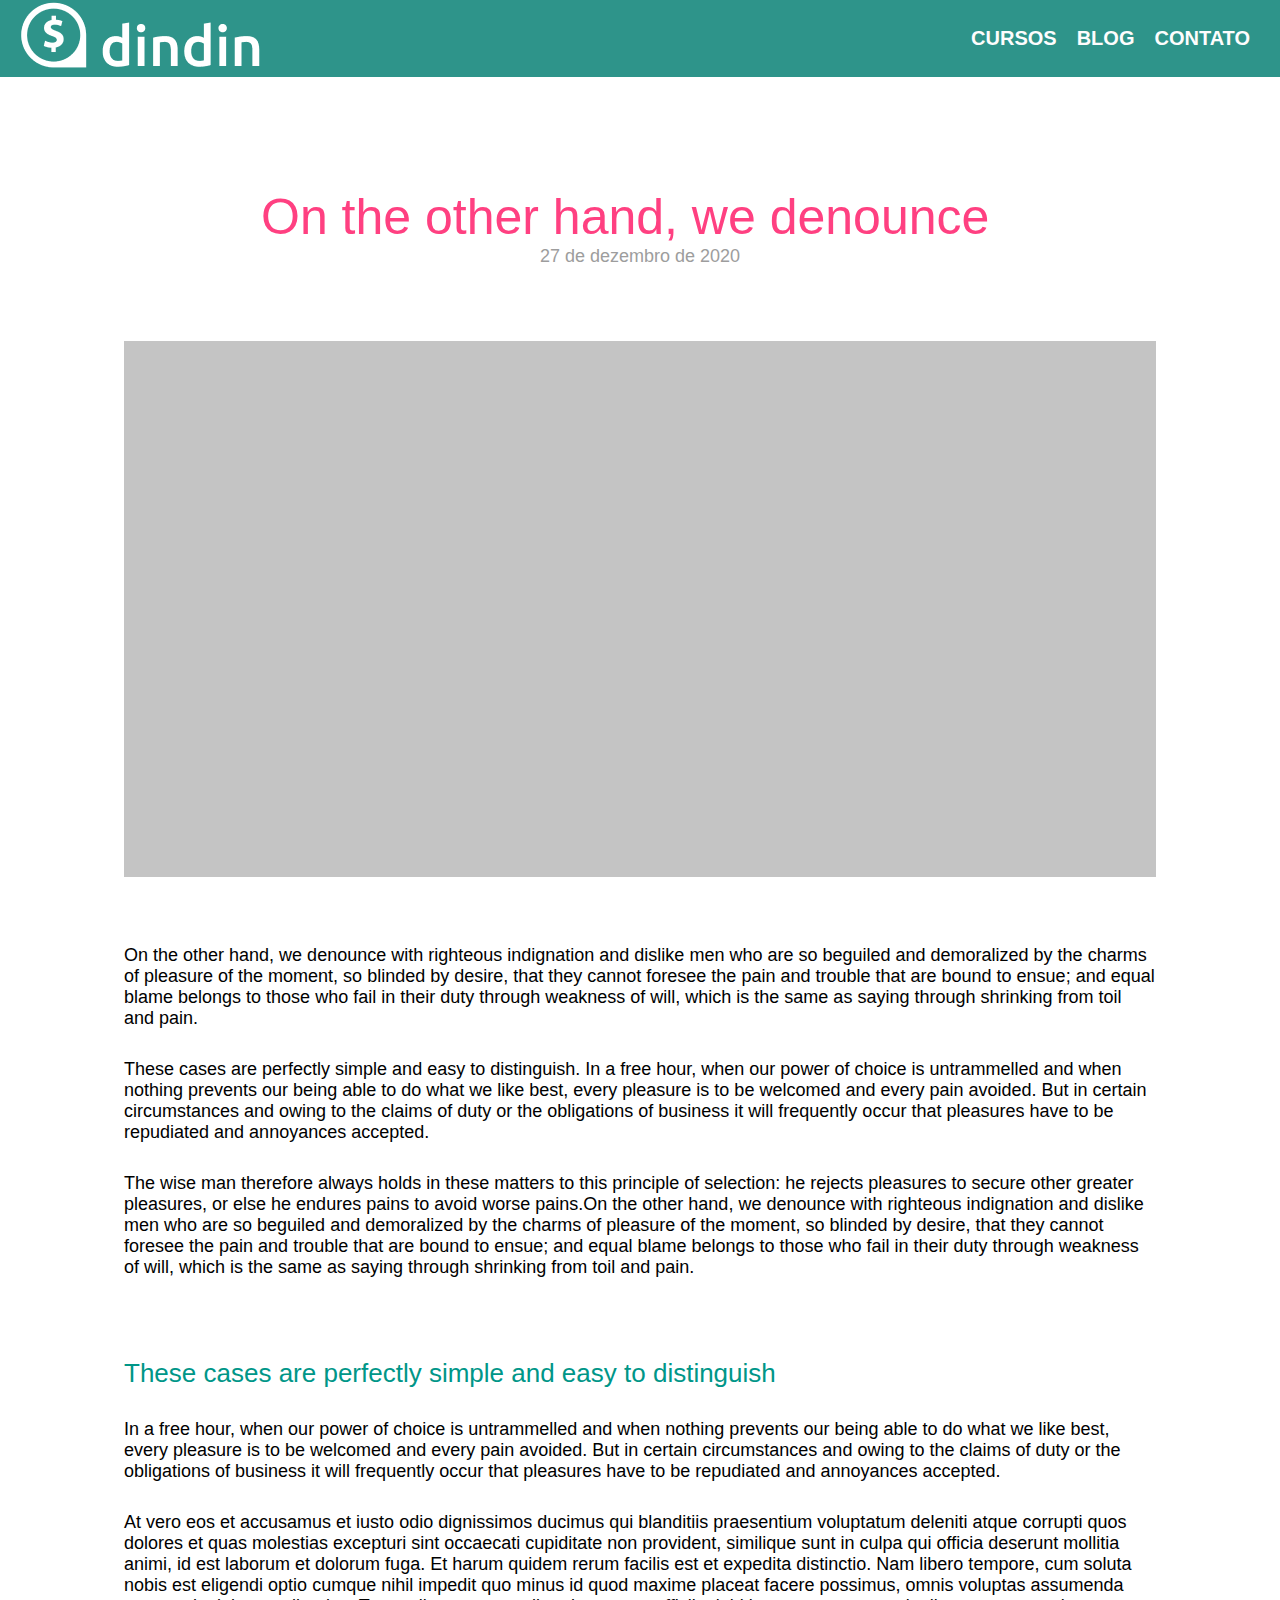
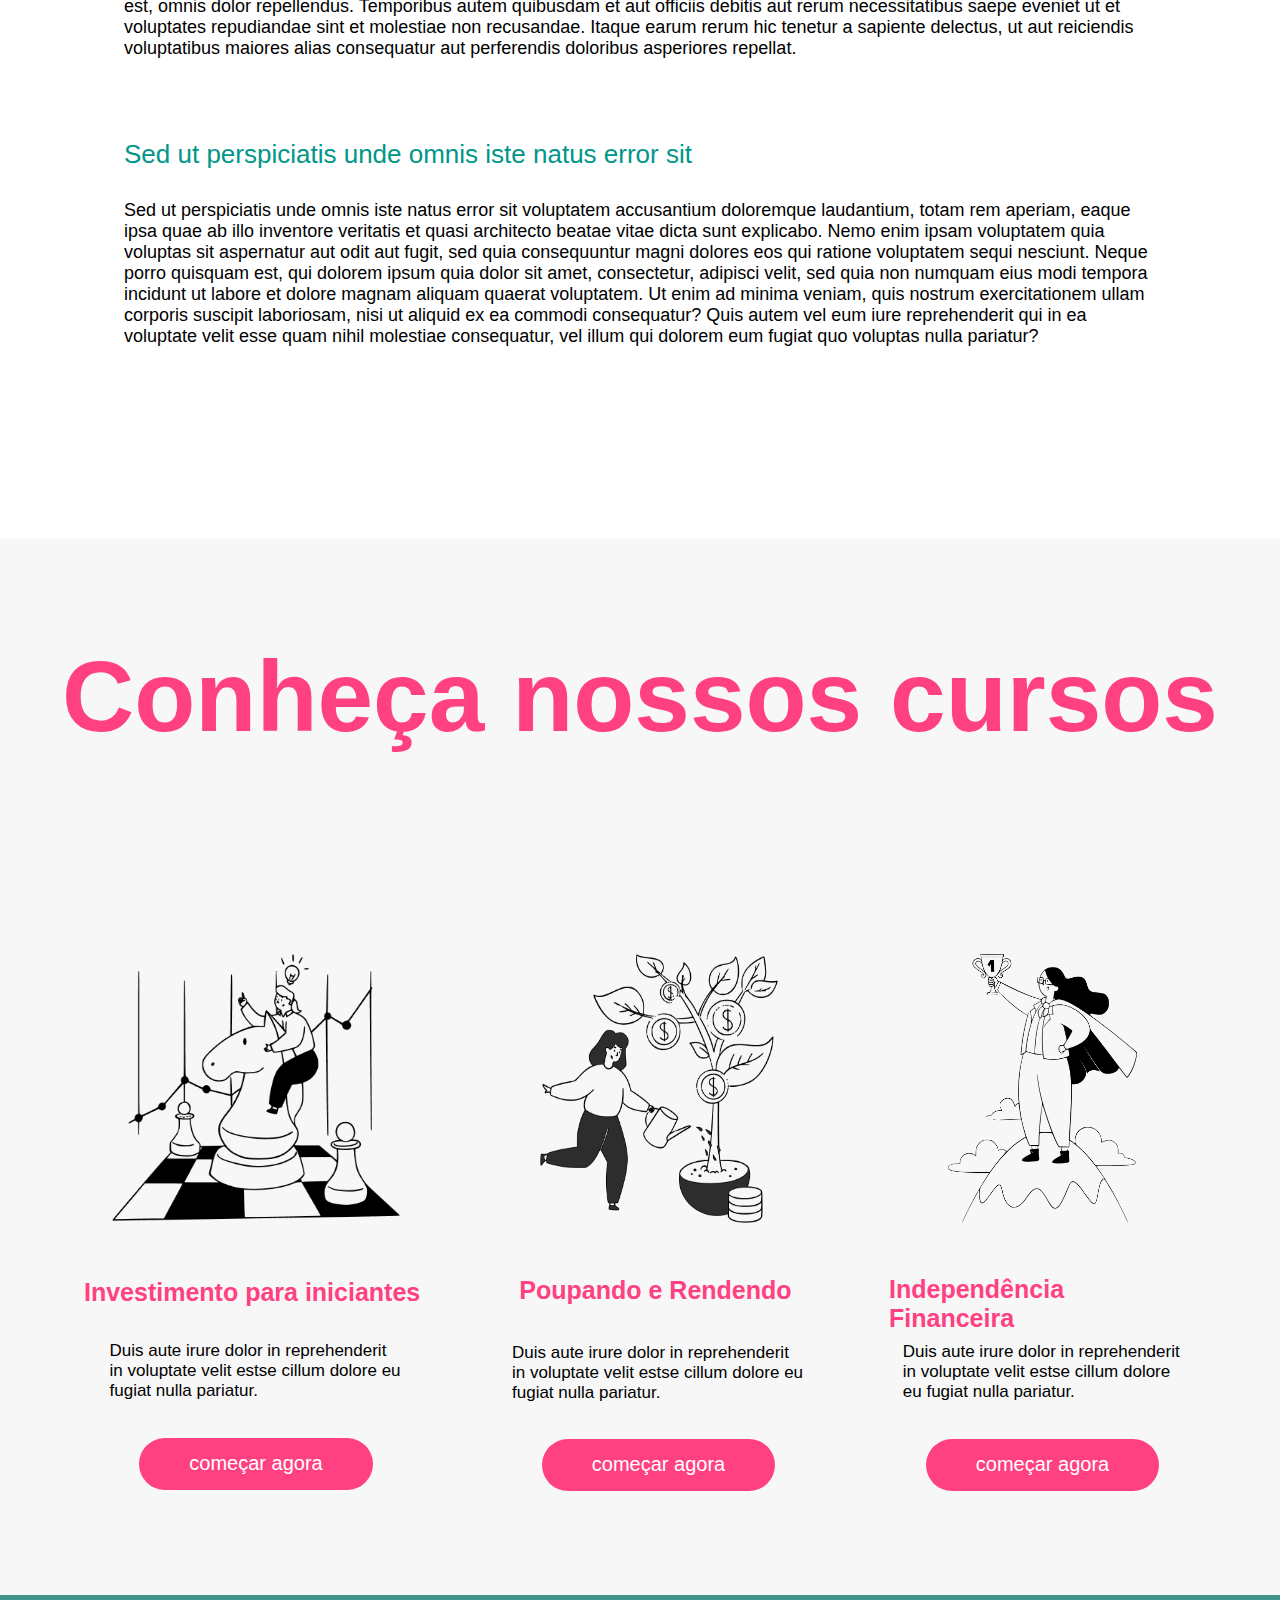
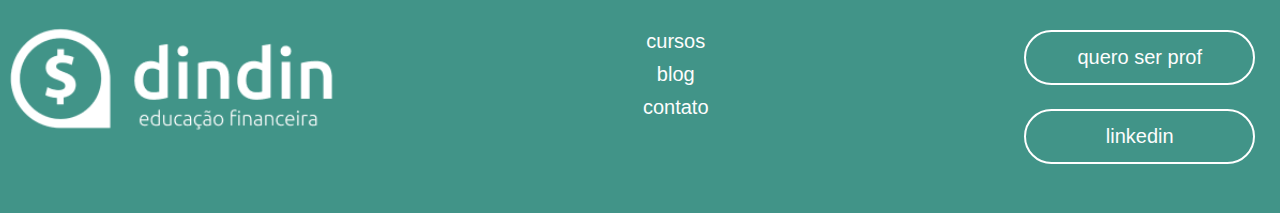
<file: post.html>
<!DOCTYPE html>
<html lang="en">

<head>
    <meta charset="UTF-8">
    <meta http-equiv="X-UA-Compatible" content="IE=edge">
    <meta name="viewport" content="width=device-width, initial-scale=1.0">
    <link rel="preconnect" href="https://fonts.googleapis.com">
    <link rel="preconnect" href="https://fonts.gstatic.com" crossorigin>
    <link
        href="https: //fonts.googleapis.com/css2? family= Ubuntu:ital,wght@0,300;0,400;0,500;0,700;1,300;1,400;1,500;1,700 & display=swap"
        rel="stylesheet">
    <link rel="stylesheet" href="global.css">
    <link rel="stylesheet" href="post.css">
    <title>Post-Dindin</title>
</head>

<body>

    <header>
        <div class="container">
            <h2>
                <a href="index.html">Din Din - Educação Financeira</a>
            </h2>

            <nav>
                <ul>
                    <li><a href="cursos.html">Cursos</a></li>
                    <li><a href="blog.html">Blog</a></li>
                    <li><a href="contato.html">Contato</a></li>
                </ul>
            </nav>

        </div>
    </header>

    <main>
        <section class="um">
            <div class="titulo">
                <h1>On the other hand, we denounce</h1>
                <span>27 de dezembro de 2020</span>
            </div>

        </section>

        <section class="dois">

            <div class="textao">
                <img src="CINZA.png" alt="">

                <p>On the other hand, we denounce with righteous indignation and dislike men who are so beguiled and
                    demoralized by the charms of pleasure of the moment, so blinded by desire, that they cannot foresee
                    the pain and trouble that are bound to ensue; and equal blame belongs to those who fail in their
                    duty through weakness of will, which is the same as saying through shrinking from toil and pain.
                </p>

                <p>
                    These cases are perfectly simple and easy to distinguish. In a free hour, when our power of choice
                    is untrammelled and when nothing prevents our being able to do what we like best, every pleasure is
                    to be welcomed and every pain avoided. But in certain circumstances and owing to the claims of duty
                    or the obligations of business it will frequently occur that pleasures have to be repudiated and
                    annoyances accepted.
                </p>

                <p>
                    The wise man therefore always holds in these matters to this principle of selection: he rejects
                    pleasures to secure other greater pleasures, or else he endures pains to avoid worse pains.On the
                    other hand, we denounce with righteous indignation and dislike men who are so beguiled and
                    demoralized by the charms of pleasure of the moment, so blinded by desire, that they cannot foresee
                    the pain and trouble that are bound to ensue; and equal blame belongs to those who fail in their
                    duty through weakness of will, which is the same as saying through shrinking from toil and pain.
                </p>

                <h2>These cases are perfectly simple and easy to distinguish</h2>

                <p>In a free hour, when our power of choice is untrammelled and when nothing prevents our being able to
                    do what we like best, every pleasure is to be welcomed and every pain avoided. But in certain
                    circumstances and owing to the claims of duty or the obligations of business it will frequently
                    occur that pleasures have to be repudiated and annoyances accepted.
                </p>

                <p>
                    At vero eos et accusamus et iusto odio dignissimos ducimus qui blanditiis praesentium voluptatum
                    deleniti atque corrupti quos dolores et quas molestias excepturi sint occaecati cupiditate non
                    provident, similique sunt in culpa qui officia deserunt mollitia animi, id est laborum et dolorum
                    fuga. Et harum quidem rerum facilis est et expedita distinctio. Nam libero tempore, cum soluta nobis
                    est eligendi optio cumque nihil impedit quo minus id quod maxime placeat facere possimus, omnis
                    voluptas assumenda est, omnis dolor repellendus. Temporibus autem quibusdam et aut officiis debitis
                    aut rerum necessitatibus saepe eveniet ut et voluptates repudiandae sint et molestiae non
                    recusandae. Itaque earum rerum hic tenetur a sapiente delectus, ut aut reiciendis voluptatibus
                    maiores alias consequatur aut perferendis doloribus asperiores repellat.
                </p>

                <h2>Sed ut perspiciatis unde omnis iste natus error sit</h2>

                <p class="p">Sed ut perspiciatis unde omnis iste natus error sit voluptatem accusantium doloremque
                    laudantium,
                    totam rem aperiam, eaque ipsa quae ab illo inventore veritatis et quasi architecto beatae vitae
                    dicta sunt explicabo. Nemo enim ipsam voluptatem quia voluptas sit aspernatur aut odit aut fugit,
                    sed quia consequuntur magni dolores eos qui ratione voluptatem sequi nesciunt. Neque porro quisquam
                    est, qui dolorem ipsum quia dolor sit amet, consectetur, adipisci velit, sed quia non numquam eius
                    modi tempora incidunt ut labore et dolore magnam aliquam quaerat voluptatem. Ut enim ad minima
                    veniam, quis nostrum exercitationem ullam corporis suscipit laboriosam, nisi ut aliquid ex ea
                    commodi consequatur? Quis autem vel eum iure reprehenderit qui in ea voluptate velit esse quam nihil
                    molestiae consequatur, vel illum qui dolorem eum fugiat quo voluptas nulla pariatur?
                </p>
            </div>

        </section>

        <section class="tres">

            <div class="titulo2">
                <h1>Conheça nossos cursos</h1>
            </div>


            <div id="um">
                <img src="ilustra-poupando.png" alt="">
                <h2>Investimento para iniciantes</h2>
                <p>Duis aute irure dolor in reprehenderit in voluptate velit estse cillum dolore eu fugiat nulla
                    pariatur.</p>
                <a href="curso.html">começar agora</a>
            </div>

            <div id="dois">
                <img src="ilustra-investimento.png" alt="">
                <h2>Poupando e Rendendo</h2>
                <p>Duis aute irure dolor in reprehenderit in voluptate velit estse cillum dolore eu fugiat nulla
                    pariatur.</p>
                <a href="cursos.html">começar agora</a>
            </div>

            <div id="tres">
                <img src="ilustra-independencia.png" alt="">
                <h2>Independência Financeira</h2>
                <p>Duis aute irure dolor in reprehenderit in voluptate velit estse cillum dolore eu fugiat nulla
                    pariatur.</p>
                <a href="cursos.html">começar agora</a>
            </div>

        </section>













    </main>












    <footer>
        <div class="container">
            <div>
                <h2>
                    <a href="index.html"><img src="logo-footer.png" alt=""></a>
                </h2>
            </div>
            <div>
                <nav>
                    <ul>
                        <li><a href="cursos.html">Cursos</a></li>
                        <li><a href="blog.html">Blog</a></li>
                        <li><a href="contato.html">Contato</a></li>
                    </ul>
                </nav>
            </div>
            <div>
                <ul class="links-anexos">
                    <li><a href="contato.html">Quero ser prof</a></li>
                    <li><a href="https://www.linkedin.com/in/juanmichelam/">Linkedin</a></li>
                </ul>
            </div>
        </div>
    </footer>

</body>

</html>
</file>
<file: global.css>
* {
    margin: 0;
    padding: 0;
}
body {
    font-family: 'Ubuntu', Arial, sans-serif;
}
.conteiner {
    width: 1440px;
    display: flex;
    justify-content: space-between;
    flex-wrap: wrap;
}
header {
    background: #2E948A;
    display: flex;
    justify-content: center;
}
header h2 a {
    display: block;
    color: transparent;
    background: url('logo-topo.png') 0 0 no-repeat;
    width: 244px;
    height: 77px;
}
header nav ul {
    display: flex;
    justify-content: center;
    align-items: center;
    align-content: center;
    height: 100%;
    margin: 0 0 20px;
    padding: 0;
}
header nav ul li {
    list-style: none;
}
header nav a {
    color: #FDFDFD;
    text-decoration: none;
    font-size: 20px;
    font-weight: 700;
    text-transform: uppercase;
    padding: 0 10px;
}
main {
    max-width: 1440px;
    margin: 0 auto;
    padding: 0;
}
footer {
    background: #419488;
    display: flex;
    justify-content: center;
}
footer h2 {
    display: flex;
    justify-content: center;

    height: 50%;
    margin-top: 30px;
}

footer ul {
    margin: 30px 0;
    padding: 0;
}

footer ul li {
    list-style: none;
    padding: 5px;
}

footer a {
    display: flex;
    justify-content: center;
    color: #FDFDFD;
    text-decoration: none;
    font-size: 20px;
    font-weight: 400;
    text-transform: lowercase;
}
.links-anexos a {
    border: 2px solid white;
    border-radius: 62px;
    padding: 14px 51px;
    display: block;
    margin: 0 0 14px;
    text-align: center;
}

.container {
    width: 1440px;
    display: flex;
    flex-wrap: wrap;
    justify-content: space-between;
    padding: 0 20px;
}

@media only screen and (max-width: 769px) {

    .container {
        width: 720px;
    }
    
}

@media only screen and (max-width: 481px) {

    .container {
        width: 440px;
        flex-direction: column;
        flex-wrap: wrap;
        align-items: center;
        padding: 0 10px;
    }

    header h2 {
        margin: 10px 0;
    }
    .conteiner h2 {
        height: 101px;
    }
}
</file>
<file: index.css>
.primeira-parte {
    display: flex;
    flex-wrap: wrap;
    justify-content: space-evenly;
    max-width: 1440px;
}
.texto {
    margin-top: 242px;
}
.titulo {
    padding: 0 0 19px 0;
    color: #FF4081;
    font-weight: 700;
    font-size: 60px;
}
.p {
    font-weight: 400;
    font-size: 27px;
    padding-bottom: 38px;
}
.p2 {
    width: 100%;
    
}
.p2 a {
    font-weight: 400;
    font-size: 27px;
    color: #FF4081;
    border: 2px solid #FF4081;
    box-sizing: border-box;
    border-radius: 62px;
    text-decoration: none;
    padding: 15px 50px;
    margin-bottom: 40px;
}
.banner {
    margin-top: 252px;
}
.segunda-parte {
    background: #F7F7F7;
    display: flex;
    flex-wrap: wrap;
    justify-content: space-evenly;
    width: 100%;
}
.segunda-parte article {
    display: flex;
    flex-direction: column;
    align-items: center;
}
.segunda-parte #um {
    max-width: 344px;
    margin: 109px 0 117px 0;
}
.segunda-parte #um img {
    width: 288px;
    height: 270px;
    margin-bottom: 45px;
}
.segunda-parte #um h2 {
    font-weight: 700;
    font-size: 25px;
    color: #FF4081;
    margin-bottom: 23px;
}
.segunda-parte #um p {
    max-width: 293px;
    font-weight: 300;
    font-size: 17px;
    margin-bottom: 26px;
}
.segunda-parte a {
    color: #FFFFFF;
    font-weight: 400;
    font-size: 20px;
    background: #FF4081;
    border-radius: 62px;
    width: 233px;
    padding: 10px 12px;
    text-decoration: none;
    text-align: center;
    /* margin-bottom: 117px; */
}
.segunda-parte #dois {
    max-width: 293px;
    margin: 109px 0 117px 0;
}
.segunda-parte #dois img {
    width: 238px;
    height: 270px;
    margin-bottom: 45px;
}
.segunda-parte #dois h2 {
    font-weight: 700;
    font-size: 25px;
    color: #FF4081;
    margin-bottom: 23px;
}
.segunda-parte #dois p {
    max-width: 293px;
    font-weight: 300;
    font-size: 17px;
    margin-bottom: 26px;
}
.segunda-parte #tres {
    max-width: 310px;
    margin: 109px 0 119px 0;
}
.segunda-parte #tres img {
    width: 187px;
    height: 270px;
    margin-bottom: 45px;
}
.segunda-parte #tres h2 {
    font-weight: 700;
    font-size: 25px;
    color: #FF4081;
    margin-bottom: 23px;
}
.segunda-parte #tres p {
    max-width: 293px;
    font-weight: 300;
    font-size: 17px;
    margin-bottom: 26px;
}
.terceira-parte {
    max-width: 1440px;
}
.terceira-parte h2 {
    display: block;
    color: #009688;
    font-weight: 700;
    font-size: 37px;
    margin: 119px 0 78px 128px;
}
.terceira-parte article {
    display: flex;
    flex-wrap: wrap;
    justify-content: space-around;
}
.terceira-parte img {
    margin: 0 28px 86px 128px;
}
.terceira-parte div {
    width: 363px;
}
.terceira-parte p {
    font-weight: 300;
    font-size: 18px;
    margin: 0 0 10.31px 0;
}
.terceira-parte span {
    font-weight: 400;
    font-size: 18px;
}
.terceira-parte .terceira {
    margin-bottom: 157px;
}
.quarta-parte {
    background: #F7F7F7;
    max-width: 1440px;
}
.quarta-parte h1 {
    margin: 0 0 73px 128px;
    padding-top: 91px;
    color: #009688;
    font-weight: 700;
    font-size: 37px;
}
.quarta-parte img {
    width: 319px;
}
.quarta-parte article {
    width: 319px;
}
.quarta-parte div {
    display: flex;
    flex-wrap: wrap;
    justify-content: space-around;
}
.quarta-parte span {
    color: #009688;
    font-weight: 700;
    font-size: 27px;
}
.quarta-parte p {
    font-weight: 400;
    font-size: 18px;
    margin-bottom: 101px;
}
.quarta-parte a {
    color: #FF4081;
    text-decoration: none;
    display: flex;
    justify-content: space-around;
    border: 2px solid #FF4081;
    box-sizing: border-box;
    border-radius: 62px;
    padding: 10px 41px;
    margin-bottom: 53px;
}
@media only screen and (max-width: 769px) {
    .primeira-parte {
        justify-content: center;
    }
    
    .texto {
        margin-top: 100px;
    }

    .banner {
        margin-top: 100px;
        margin-bottom: 50px;
    }
    .terceira-parte .terceira article img, div {
        margin: 0 auto;
        padding: 0 14px 50px 14px;
    }
}

@media only screen and (max-width: 481px) {
    .primeira-parte img {
        width: 100%;
    }
    .segunda-parte #um{ 
        width: 100%;
        margin: 0;
        padding: 60px 0 0 0;
    }
    .segunda-parte #dois {
        width: 100%;
        margin: 0;
        padding: 60px 0 0 0;
    }
    .segunda-parte #tres {
        width: 100%;
        margin: 0;
        padding: 60px 0 60px 0;
    }
    .quarta-parte {
        display: flex;
        flex-wrap: wrap;
        justify-content: center;
    }
    .quarta-parte h1 {
        margin-left: 30px;
    }
}
</file>
<file: blog.css>
.sectionum {
    display: flex;
    flex-wrap: wrap;
    justify-content: space-evenly;
}
.sectionum div {
    width: 461px;
    margin: 239px 0 162px 0;
}
.sectionum div h1 {
    font-weight: 700;
    font-size: 47px;
    color: #009688;
    margin-bottom: 40px;
}
.sectionum div p {
    font-weight: 300;
    font-size: 20px;
}
.sectionum img {
    width: 405px;
    height: 405px;
    margin: 48px 0 89px 0;
}
.sectiondois {
    background-color: #E5E5E5;
}
.sectiondois .louco {
    padding-bottom: 70px;
    padding-top: 109px;
    display: flex;
    flex-wrap: wrap;
    justify-content: space-evenly;
}
.sectiondois .span {
    font-weight: 500;
    font-size: 30px;
    color: #FF4081;
    margin: 19px 0;
}
.sectiondois article img {
    width: 518px;
}
.sectiondois article {
    width: 518px;
    margin-bottom: 100px;
}

@media only screen and (max-width: 481px) {
    
    .louco article {
        display: flex;
        flex-wrap: wrap;
        justify-content: center;
    }

    .louco article img, p {
        width: 90%;
    }
}
</file>
<file: curso.css>
.sectionum {
    display: flex;
    flex-wrap: wrap;
    justify-content: space-evenly;
}
.sectionum div {
    width: 461px;
    margin: 93px 0 115px 0;
}
.sectionum div h1 {
    font-weight: 700;
    font-size: 55px;
    color: #FF4081;
    margin-bottom: 22px;
}
.sectionum div p {
    font-weight: 300;
    font-size: 20px;
}
.sectionum img {
    width: 380px;
    height: 381px;
    margin: 80px 0 81px 0;
}
.sectiondois {
    background: #F7F7F7;
}
.primeira {
    display: flex;
    flex-wrap: wrap;
    justify-content: space-evenly;
    padding: 75px 0;

}
.texto {
    max-width: 501px;
}
.texto h1 {
    font-weight: 700;
    font-size: 35px;
    color: #FF4081;
    margin-bottom: 37px;
    margin-top: 0;
}
.texto p {
    font-weight: 300;
    font-size: 18px;
    margin-bottom: 40px;
}
.texto span {
    font-weight: 300;
    font-size: 18px;
    margin-bottom: 53px;
}
.texto a {
    font-weight: 400;
    font-size: 20px;
    background: #419488;
    border-radius: 62px;
    text-decoration: none;
    color: #FFFFFF;
    padding: 15px 50px;
}
.linha {
    width: 86.388888888889%;
}
.linha1 {
    max-width: 100%;
    display: flex;
    justify-content: center;
}

@media only screen and (max-width: 769px) {
    .texto {
        width: 90%;
        margin-top: 20px;
    }
}

@media only screen and (max-width: 481px) {
    
    .sectionum div {
        display: flex;
        flex-wrap: wrap;
        justify-content: center;
        margin-bottom: 20px;
    }
    .sectionum div h1, p {
        width: 85%;
    }
    .primeira img {
        width: 90%;
    }

    .texto {
        width: 90%;
        margin-top: 10px;
    }

}
</file>
<file: cursos.css>
.titulo {
    margin: 81px 0 95px 82px;
}
.titulo h1 {
    font-weight: 700;
    font-size: 60px;
    color: #FF4081;
}
.titulo h2 {
    font-weight: 400;
    font-size: 20px;
    color: #555555;
}
.primeira {
    display: flex;
    flex-wrap: wrap;
    justify-content: space-evenly;
    margin-bottom: 68px;
}
.texto {
    max-width: 724px;
}
.texto h1 {
    font-weight: 700;
    font-size: 35px;
    color: #FF4081;
    margin-bottom: 37px;
}
.texto p {
    font-weight: 300;
    font-size: 18px;
    margin-bottom: 53px;
}
.linha {
    margin: 0 0 0 80px;
    padding-bottom: 100px;
    width: 80%;
}
.texto a {
    background: #419488;
    border-radius: 62px;
    color: #FFFFFF;
    font-weight: 400;
    font-size: 20px;
    text-decoration: none;
    padding: 14px 50px;
    height: 4.4262382295047%;
}

@media only screen and (max-width: 769px) {
    .texto {
    display: flex;
    justify-content: center;
    align-items: center;
    flex-wrap: wrap;
    }
    .texto a {
        padding-bottom: 25px;
    }
    .texto h1 {
        margin-top: 20px;
    }
    .texto p {
        width: 80%;
    }
}
</file>
<file: inicio.css>
main {
    margin: 0;
    padding: 0;
}
.primeira-parte {
    display: flex;
    flex-wrap: wrap;
    justify-content: space-evenly;
}
.texto {
    margin: 242px 0 0 0;
}
.titulo {
    padding: 0 0 19px 0;
    color: #FF4081;
    font-weight: 700;
    font-size: 60px;
}
.p {
    font-weight: 400;
    font-size: 27px;
    padding-bottom: 38px;
}
.p2 {
    width: 100%;
    
}
.p2 a {
    font-weight: 400;
    font-size: 27px;
    color: #FF4081;
    border: 2px solid #FF4081;
    box-sizing: border-box;
    border-radius: 62px;
    text-decoration: none;
    padding: 15px 50px;
    margin-bottom: 40px;
}
.banner {
    margin-top: 252px;
}
.segunda-parte {
    background: #F7F7F7;
    display: flex;
    flex-wrap: wrap;
    justify-content: space-around;
}
.segunda-parte article {
    display: flex;
    flex-direction: column;
    align-items: center;
}
.segunda-parte #um {
    max-width: 344px;
    margin: 109px 121px 117px 128px;
}
.segunda-parte #um img {
    width: 288px;
    height: 270px;
    margin-bottom: 45px;
}
.segunda-parte #um h2 {
    font-weight: 700;
    font-size: 25px;
    color: #FF4081;
    margin-bottom: 23px;
}
.segunda-parte #um p {
    max-width: 293px;
    font-weight: 300;
    font-size: 17px;
    margin-bottom: 26px;
}
.segunda-parte a {
    color: #FFFFFF;
    font-weight: 400;
    font-size: 20px;
    background: #FF4081;
    border-radius: 62px;
    width: 233px;
    padding: 10px 12px;
    text-decoration: none;
    text-align: center;
    /* margin-bottom: 117px; */
}
.segunda-parte #dois {
    max-width: 293px;
    margin: 109px 121px 119px 0;
}
.segunda-parte #dois img {
    width: 238px;
    height: 270px;
    margin-bottom: 45px;
}
.segunda-parte #dois h2 {
    font-weight: 700;
    font-size: 25px;
    color: #FF4081;
    margin-bottom: 23px;
}
.segunda-parte #dois p {
    max-width: 293px;
    font-weight: 300;
    font-size: 17px;
    margin-bottom: 26px;
}
.segunda-parte #tres {
    max-width: 310px;
    margin: 109px 0 119px 0;
}
.segunda-parte #tres img {
    width: 187px;
    height: 270px;
    margin-bottom: 45px;
}
.segunda-parte #tres h2 {
    font-weight: 700;
    font-size: 25px;
    color: #FF4081;
    margin-bottom: 23px;
}
.segunda-parte #tres p {
    max-width: 293px;
    font-weight: 300;
    font-size: 17px;
    margin-bottom: 26px;
}
.terceira-parte h2 {
    display: block;
    color: #009688;
    font-weight: 700;
    font-size: 37px;
    margin: 119px 0 78px 128px;
}
.terceira-parte article {
    display: flex;
    flex-wrap: wrap;
    justify-content: space-around;
}
.terceira-parte img {
    margin: 0 28px 86px 128px;
}
.terceira-parte div {
    width: 363px;
}
.terceira-parte p {
    font-weight: 300;
    font-size: 18px;
    margin: 0 0 10.31px 0;
}
.terceira-parte span {
    font-weight: 400;
    font-size: 18px;
}
.terceira-parte .terceira {
    margin-bottom: 157px;
}
.quarta-parte {
    background: #F7F7F7;
}
.quarta-parte h1 {
    margin: 0 0 73px 128px;
    padding-top: 91px;
    color: #009688;
    font-weight: 700;
    font-size: 37px;
}
.quarta-parte img {
    width: 319px;
}
.quarta-parte article {
    width: 319px;
}
.quarta-parte div {
    display: flex;
    flex-wrap: wrap;
    justify-content: space-around;
}
.quarta-parte span {
    color: #009688;
    font-weight: 700;
    font-size: 27px;
}
.quarta-parte p {
    font-weight: 400;
    font-size: 18px;
    margin-bottom: 101px;
}
.quarta-parte a {
    color: #FF4081;
    text-decoration: none;
    display: flex;
    justify-content: space-around;
    border: 2px solid #FF4081;
    box-sizing: border-box;
    border-radius: 62px;
    padding: 10px 41px;
    margin-bottom: 53px;
}
</file>
<file: post.css>
.um {
    display: flex;
    flex-wrap: wrap;
    justify-content: center;
}
.dois {
    display: flex;
    flex-wrap: wrap;
    justify-content: center;
}
.titulo {
    max-width: 758px;
    display: flex;
    flex-wrap: wrap;
    justify-content: center;
    margin: 111px 0 74px 0;
}
.titulo h1 {
    width: 100%;
    font-weight: 500;
    font-size: 50px;
    color: #FF4081;
}
.titulo span {
    font-weight: 300;
    font-size: 18px;
    color: #9D9D9D;
}
.textao {
    max-width: 1032px;
}
.textao img {
    width: 100%;
    margin-bottom: 64px;
}
.textao p {
    width: 100%;
    font-weight: 300;
    font-size: 18px;
    margin-bottom: 30px;
}
.textao h2 {
    width: 100%;
    padding-top: 50px;
    padding-bottom: 30px;
    font-weight: 500;
    font-size: 26px;
    color: #009688;
}
.textao .p {
    margin-bottom: 192px;
}
.tres {
    display: flex;
    flex-wrap: wrap;
    justify-content: space-evenly;
    background: #F7F7F7;

}
.tres .titulo2 {
    font-weight: 500;
    font-size: 50px;
    color: #FF4081;
    width: 100%;
    display: flex;
    justify-content: center;
}
.tres div {
    padding: 100px 0 100px 0;
}
#um {
    display: flex;
    flex-wrap: wrap;
    justify-content: center;
    max-width: 344px;
    max-height: 563.91px;
}
#um img  {
    width: 83.720930232558%;
    height: 49.486620205352%;
    margin-bottom: 52.1px;
}
#um h2 {
    width: 100%;
    margin-bottom: 28.32px;
    font-weight: 700;
    font-size: 25px;
    color: #FF4081;
}
#um p {
    width: 85.174418604651%;
    margin-bottom: 32.02px;
    font-weight: 300;
    font-size: 17px;
}
#um a {
    background: #FF4081;
    border-radius: 62px;
    color: #FFFFFF;
    font-weight: 400;
    font-size: 20px;
    text-decoration: none;
    padding: 14px 50px;
    height: 4.4262382295047%;
}
#dois {
    max-width: 293px;
    max-height: 561.45px;
    display: flex;
    flex-wrap: wrap;
    justify-content: center;
}
#dois img {
    width: 81.22866894198%;
    height: 49.703446433342%;
    margin-bottom: 49.64px;
}
#dois h2 {
    width: 95%;
    font-weight: 700;
    font-size: 25px;
    color: #FF4081;
    margin-bottom: 28.32px;
    height: 6.3603170362454%;
}
#dois p {
    width: 100%;
    font-weight: 300;
    font-size: 17px;
    margin-bottom: 32.02px;
}
#dois a {
    background: #FF4081;
    border-radius: 62px;
    color: #FFFFFF;
    font-weight: 400;
    font-size: 20px;
    text-decoration: none;
    padding: 14px 50px;
    height: 4.4456318461127%;
}
#tres {
    display: flex;
    flex-wrap: wrap;
    justify-content: center;
    max-width: 307px;
    max-height: 561.29px;
}
#tres img {
    height: 49.717614780238%;
    width: 61.513157894737%;
    margin-bottom: 49.48px;
}
#tres h2 {
    font-weight: 700;
    font-size: 25px;
    color: #FF4081;
    width: 100%;
    height: 6.3621300931782%;
    margin-bottom: 26.32px;
}
#tres p {
    width: 91%;
    height: 11.5%;
    font-weight: 300;
    font-size: 17px;
    padding: 2px 0 2px 0;
    margin-bottom: 30.02px;
}
#tres a {
    background: #FF4081;
    border-radius: 62px;
    color: #FFFFFF;
    font-weight: 400;
    font-size: 20px;
    text-decoration: none;
    padding: 14px 50px;
    height: 4.4456318461127%;  
}

@media only screen and (max-width: 769px) {
    .um {
        display: flex;
        justify-content: center;
        flex-wrap: wrap;
    }
    .titulo {
        width: 87%;
        text-align: center;
    }
    .textao {
        display: flex;
        justify-content: center;
        flex-wrap: wrap;
        width: 100%;
    }
    .textao img {
        width: 85%;
    }
    .textao p {
        width: 85%;
        
    }
    .textao h2 {
        width: 85%;
    }
    .titulo2 {
        text-align: center;
    }
}

@media only screen and (max-width: 481px) {
    .um {
        display: flex;
        justify-content: center;
        flex-wrap: wrap;
    }
    .titulo {
        width: 87%;
        text-align: center;
    }
    .textao {
        display: flex;
        justify-content: center;
        flex-wrap: wrap;
        width: 100%;
    }
    .textao img {
        width: 85%;
    }
    .textao p {
        width: 85%;
        
    }
    .textao h2 {
        width: 85%;
    }
    .titulo2 {
        text-align: center;
    }
}
</file>
